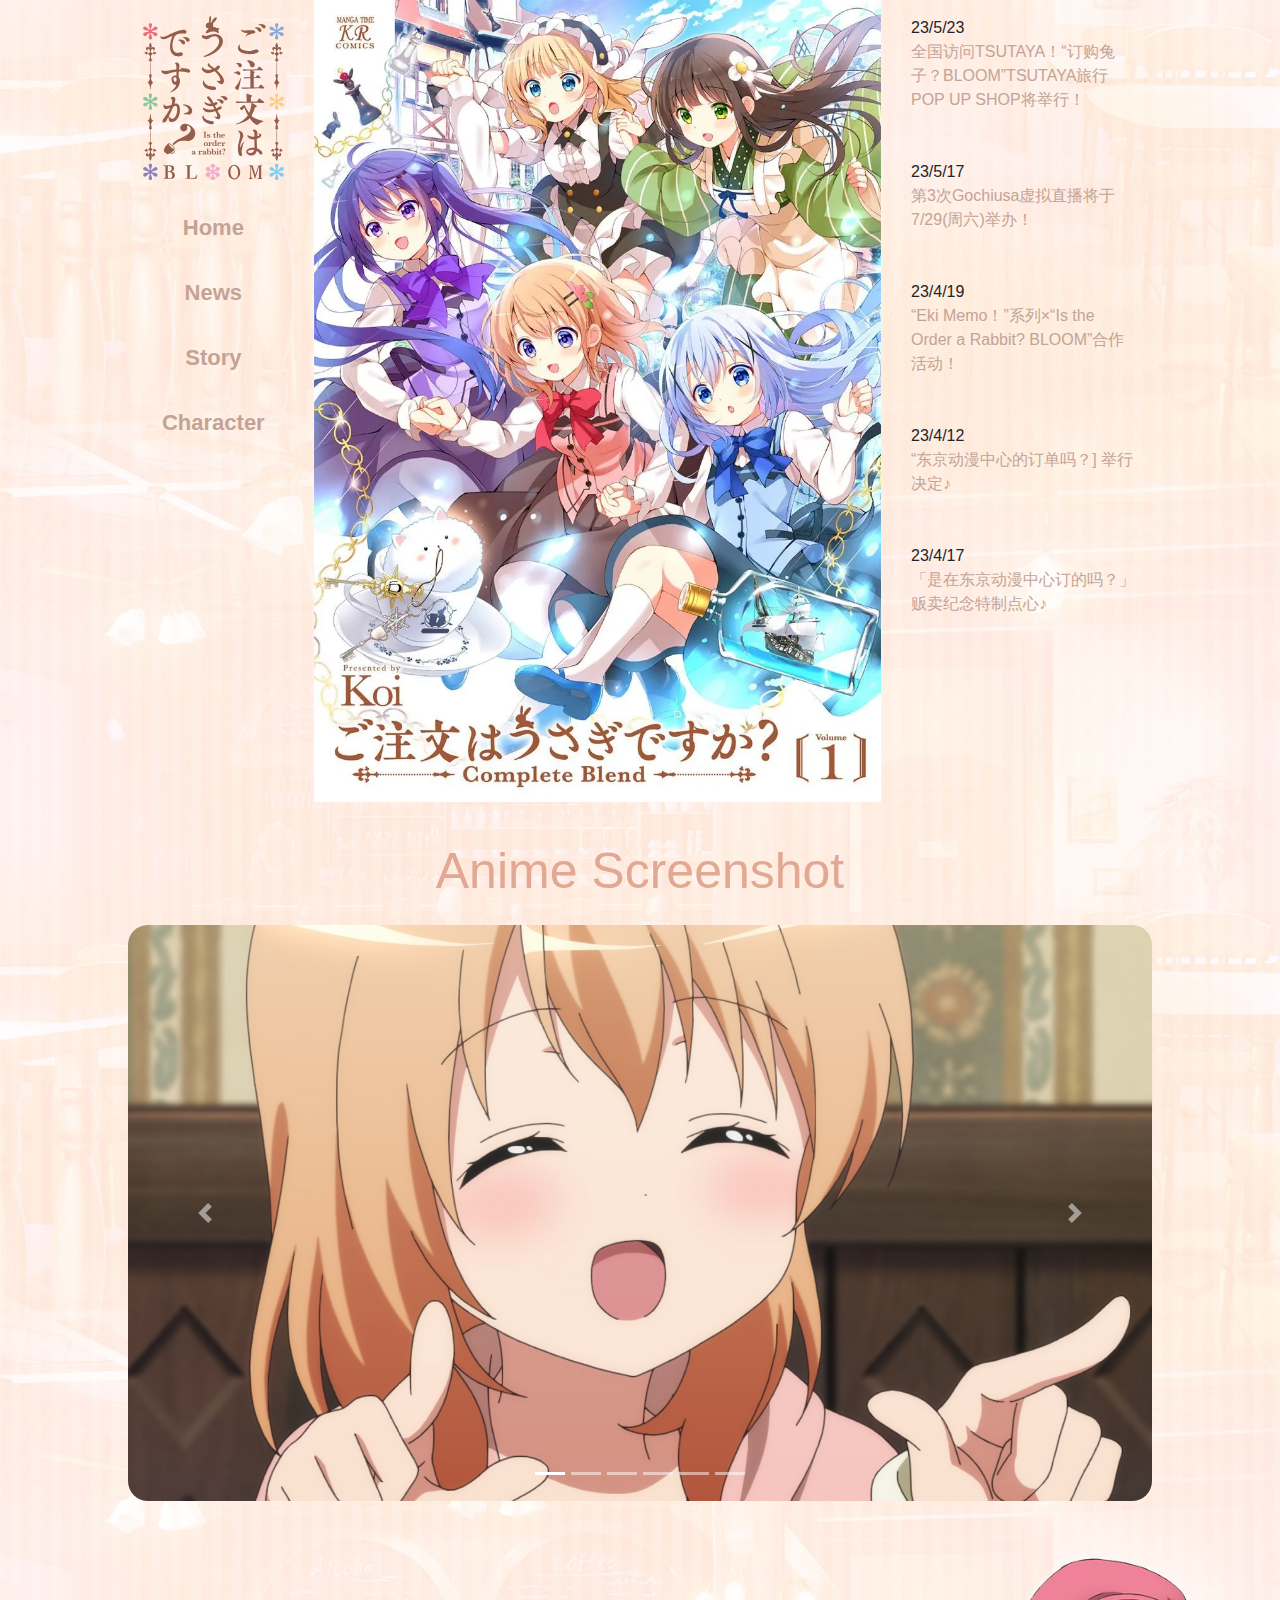
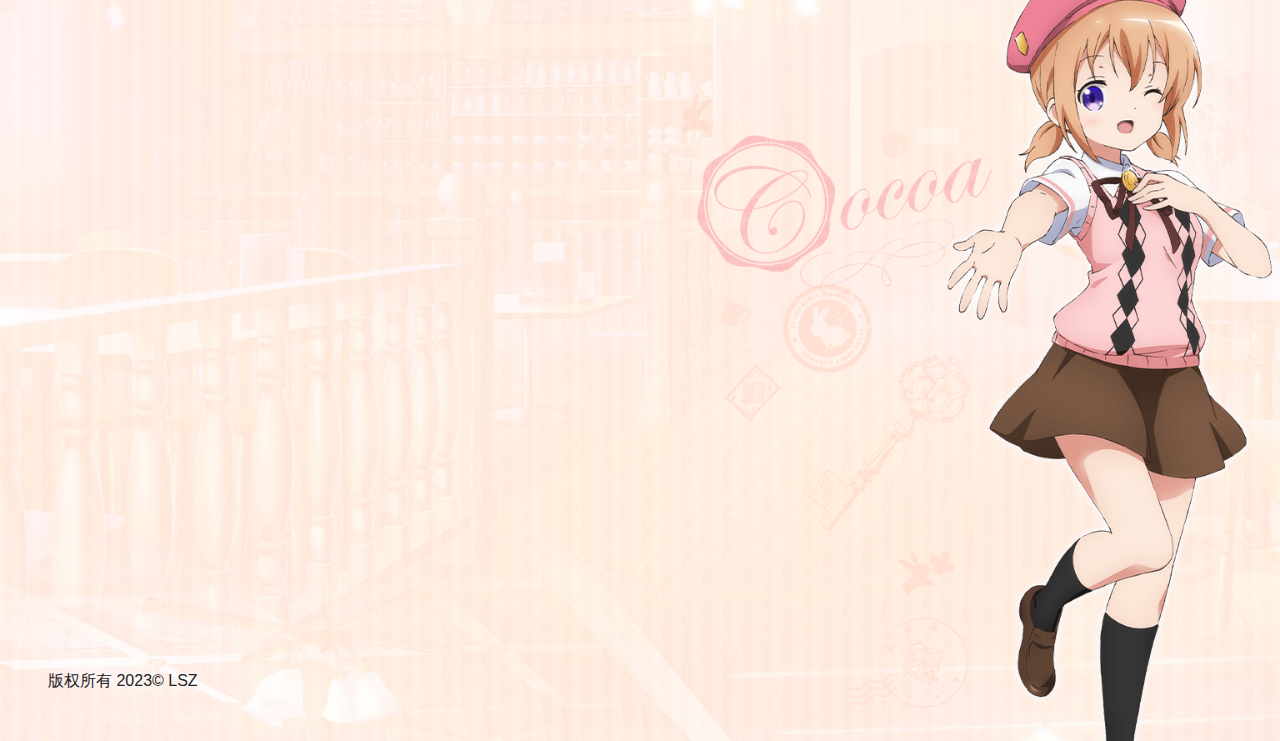
<file: index.html>
<!DOCTYPE html>
<html>

<head>
  <meta charset="utf-8" />
  <title></title>
  <meta name="viewport" content="width=device-width">
  <link rel="stylesheet" type="text/css" href="css/bootstrap.min.css" />
  <style type="text/css">
    body {
      background: url(img/bg.jpg);
      background-size: 100%;
      overflow-x: hidden
    }

    .radius {
      border-radius: 20px;
    }

    #row1 {
      width: 80%;
      margin: auto;
    }

    #footer {
      height: 100px;
    }

    a {
      text-decoration: none;
      font-size: 22px;
      color: #c4a396;
    }

    #news {
      text-decoration: none;
      font-size: 16px;
      color: #c4a396;
    }

    #Screenshot {
      text-align: center;
      font-size: 50px;
      color: #e2a894;
    }
    .weight{
      font-weight: 800;
    }
    @media screen and (max-width: 768px) {
      embed {
        display: none;
      }

      #Screenshot {
        font-size: 30px;
      }
    }
  </style>
</head>

<body>
  <!-- <nav class="navbar navbar-expand-lg navbar-dark bg-primary ">
    <a class="navbar-brand" href="#">Navbar</a>
    <button class="navbar-toggler" type="button" data-toggle="collapse" data-target="#navbarSupportedContent"
      aria-controls="navbarSupportedContent" aria-expanded="false" aria-label="Toggle navigation">
      <span class="navbar-toggler-icon"></span>
    </button>

    <div class="collapse navbar-collapse" id="navbarSupportedContent">
      <ul class="navbar-nav mr-auto">
        <li class="nav-item">
          <a class="nav-link" href="#">Home <span class="sr-only">(current)</span></a>
        </li>
        <li class="nav-item">
          <a class="nav-link" href="#">Link</a>
        </li>
      </ul>
      <form class="form-inline my-2 my-lg-0">
        <input class="form-control mr-sm-2" type="search" placeholder="Search" aria-label="Search">
        <button class="btn btn-outline-success my-2 my-sm-0" type="submit">Search</button>
      </form>
    </div>
  </nav> -->
  <div class="row" id="row1">
    <div class="col-md-2 col-sm-12 mt-3">
      <embed src="img/logo.svg" type="" class="w-100 m-auto">
      <nav class="nav flex-column  mt-3" style="text-align: center;">
        <a class="nav-link mb-3 active weight" href="#">Home</a>
        <a class="nav-link mb-3 weight" href="#">News</a>
        <a class="nav-link mb-3 weight" href="story.html">Story</a>
        <a class="nav-link mb-3 weight" href="cocoa.html">Character</a>
      </nav>
    </div>
    <div class="col-md-7 col-sm-12">
      <img src="img/请问您今天要来点兔子吗完全版漫画第1卷封面.webp" alt="" class="w-100 mb-3">
    </div>
    <div class="col-md-3 col-sm-12 mt-3">
      <div class="mb-5">
        23/5/23
        <br>
        <a id="news" href="#">全国访问TSUTAYA！“订购兔子？BLOOM”TSUTAYA旅行POP UP SHOP将举行！</a>
      </div>
      <div class="mb-5">
        23/5/17
        <br>
        <a id="news" href="#">第3次Gochiusa虚拟直播将于7/29(周六)举办！</a>
      </div>
      <div class="mb-5">
        23/4/19
        <br>
        <a id="news" href="#">“Eki Memo！”系列×“Is the Order a Rabbit? BLOOM”合作活动！</a>
      </div>
      <div class="mb-5">
        23/4/12
        <br>
        <a id="news" href="#">“东京动漫中心的订单吗？] 举行决定♪</a>
      </div>
      <div class="mb-5">
        23/4/17
        <br>
        <a id="news" href="#">「是在东京动漫中心订的吗？」贩卖纪念特制点心♪</a>
      </div>
      <!-- <div class="accordion" id="accordionExample">
        <div class="card radius">
          <div class="card-header" id="headingOne">
            <h2 class="mb-0">
              <button class="btn btn-link btn-block text-left" type="button" data-toggle="collapse"
                data-target="#collapseOne" aria-expanded="true" aria-controls="collapseOne">
                Collapsible Group Item #1
              </button>
            </h2>
          </div>

          <div id="collapseOne" class="collapse show" aria-labelledby="headingOne" data-parent="#accordionExample">
            <div class="card-body">
              Some placeholder content for the first accordion panel. This panel is shown by default, thanks to the
              <code>.show</code> class.
            </div>
          </div>
        </div>
        <div class="card ">
          <div class="card-header" id="headingTwo">
            <h2 class="mb-0">
              <button class="btn btn-link btn-block text-left collapsed" type="button" data-toggle="collapse"
                data-target="#collapseTwo" aria-expanded="false" aria-controls="collapseTwo">
                Collapsible Group Item #2
              </button>
            </h2>
          </div>
          <div id="collapseTwo" class="collapse" aria-labelledby="headingTwo" data-parent="#accordionExample">
            <div class="card-body">
              Some placeholder content for the second accordion panel. This panel is hidden by default.
            </div>
          </div>
        </div>
        <div class="card ">
          <div class="card-header" id="headingTwo">
            <h2 class="mb-0">
              <button class="btn btn-link btn-block text-left collapsed" type="button" data-toggle="collapse"
                data-target="#collapseTwo" aria-expanded="false" aria-controls="collapseTwo">
                Collapsible Group Item #2
              </button>
            </h2>
          </div>
          <div id="collapseTwo" class="collapse" aria-labelledby="headingTwo" data-parent="#accordionExample">
            <div class="card-body">
              Some placeholder content for the second accordion panel. This panel is hidden by default.
            </div>
          </div>
        </div>
        <div class="card ">
          <div class="card-header" id="headingTwo">
            <h2 class="mb-0">
              <button class="btn btn-link btn-block text-left collapsed" type="button" data-toggle="collapse"
                data-target="#collapseTwo" aria-expanded="false" aria-controls="collapseTwo">
                Collapsible Group Item #2
              </button>
            </h2>
          </div>
          <div id="collapseTwo" class="collapse" aria-labelledby="headingTwo" data-parent="#accordionExample">
            <div class="card-body">
              Some placeholder content for the second accordion panel. This panel is hidden by default.
            </div>
          </div>
        </div>
        <div class="card ">
          <div class="card-header" id="headingTwo">
            <h2 class="mb-0">
              <button class="btn btn-link btn-block text-left collapsed" type="button" data-toggle="collapse"
                data-target="#collapseTwo" aria-expanded="false" aria-controls="collapseTwo">
                Collapsible Group Item #2
              </button>
            </h2>
          </div>
          <div id="collapseTwo" class="collapse" aria-labelledby="headingTwo" data-parent="#accordionExample">
            <div class="card-body">
              Some placeholder content for the second accordion panel. This panel is hidden by default.
            </div>
          </div>
        </div>
        <div class="card radius">
          <div class="card-header" id="headingThree">
            <h2 class="mb-0">
              <button class="btn btn-link btn-block text-left collapsed" type="button" data-toggle="collapse"
                data-target="#collapseThree" aria-expanded="false" aria-controls="collapseThree">
                Collapsible Group Item #3
              </button>
            </h2>
          </div>
          <div id="collapseThree" class="collapse" aria-labelledby="headingThree" data-parent="#accordionExample">
            <div class="card-body">
              And lastly, the placeholder content for the third and final accordion panel. This panel is hidden by
              default.
            </div>
          </div>
        </div>
      </div> -->
    </div>
  </div>
  <!-- carsoul -->
  <div class="row">
    <div class="col-12 my-3" id="Screenshot">Anime Screenshot</div>
    <div class="col-12">
      <div id="carouselExampleIndicators" class="carousel slide m-auto " data-ride="carousel" style="width: 80%;">
        <ol class="carousel-indicators">
          <li data-target="#carouselExampleIndicators" data-slide-to="0" class="active"></li>
          <li data-target="#carouselExampleIndicators" data-slide-to="1"></li>
          <li data-target="#carouselExampleIndicators" data-slide-to="2"></li>
          <li data-target="#carouselExampleIndicators" data-slide-to="3"></li>
          <li data-target="#carouselExampleIndicators" data-slide-to="4"></li>
          <li data-target="#carouselExampleIndicators" data-slide-to="5"></li>
        </ol>
        <div class="carousel-inner radius">
          <div class="carousel-item active">
            <img src="img/00000122.jpg" class="d-block w-100" alt="...">
          </div>
          <div class="carousel-item radius">
            <img src="img/00000123.jpg" class="d-block w-100" alt="...">
          </div>
          <div class="carousel-item radius">
            <img src="img/00000124.jpg" class="d-block w-100" alt="...">
          </div>
          <div class="carousel-item radius">
            <img src="img/00000125.jpg" class="d-block w-100" alt="...">
          </div>
          <div class="carousel-item radius">
            <img src="img/00000126.jpg" class="d-block w-100" alt="...">
          </div>
          <div class="carousel-item radius">
            <img src="img/00000127.jpg" class="d-block w-100" alt="...">
          </div>
        </div>
        <button class="carousel-control-prev" type="button" data-target="#carouselExampleIndicators" data-slide="prev">
          <span class="carousel-control-prev-icon" aria-hidden="true"></span>
          <span class="sr-only">Previous</span>
        </button>
        <button class="carousel-control-next" type="button" data-target="#carouselExampleIndicators" data-slide="next">
          <span class="carousel-control-next-icon" aria-hidden="true"></span>
          <span class="sr-only">Next</span>
        </button>
      </div>
    </div>
  </div>
  <!-- footer -->
  <div id="footer" class="row mt-5">
    <div class="col">
      <span style=" position: absolute; bottom: 0px;" class="ml-5 mb-5">版权所有 2023© LSZ </span>
    </div>
    <div class="col">
      <img src="img/cocoa.png" alt="" style="float: right;" class="w-100">
    </div>
  </div>
  <script src="js/jquery-3.4.1.js" type="text/javascript" charset="utf-8"></script>
  <script src="js/bootstrap.js" type="text/javascript" charset="utf-8"></script>
</body>

</html>
</file>
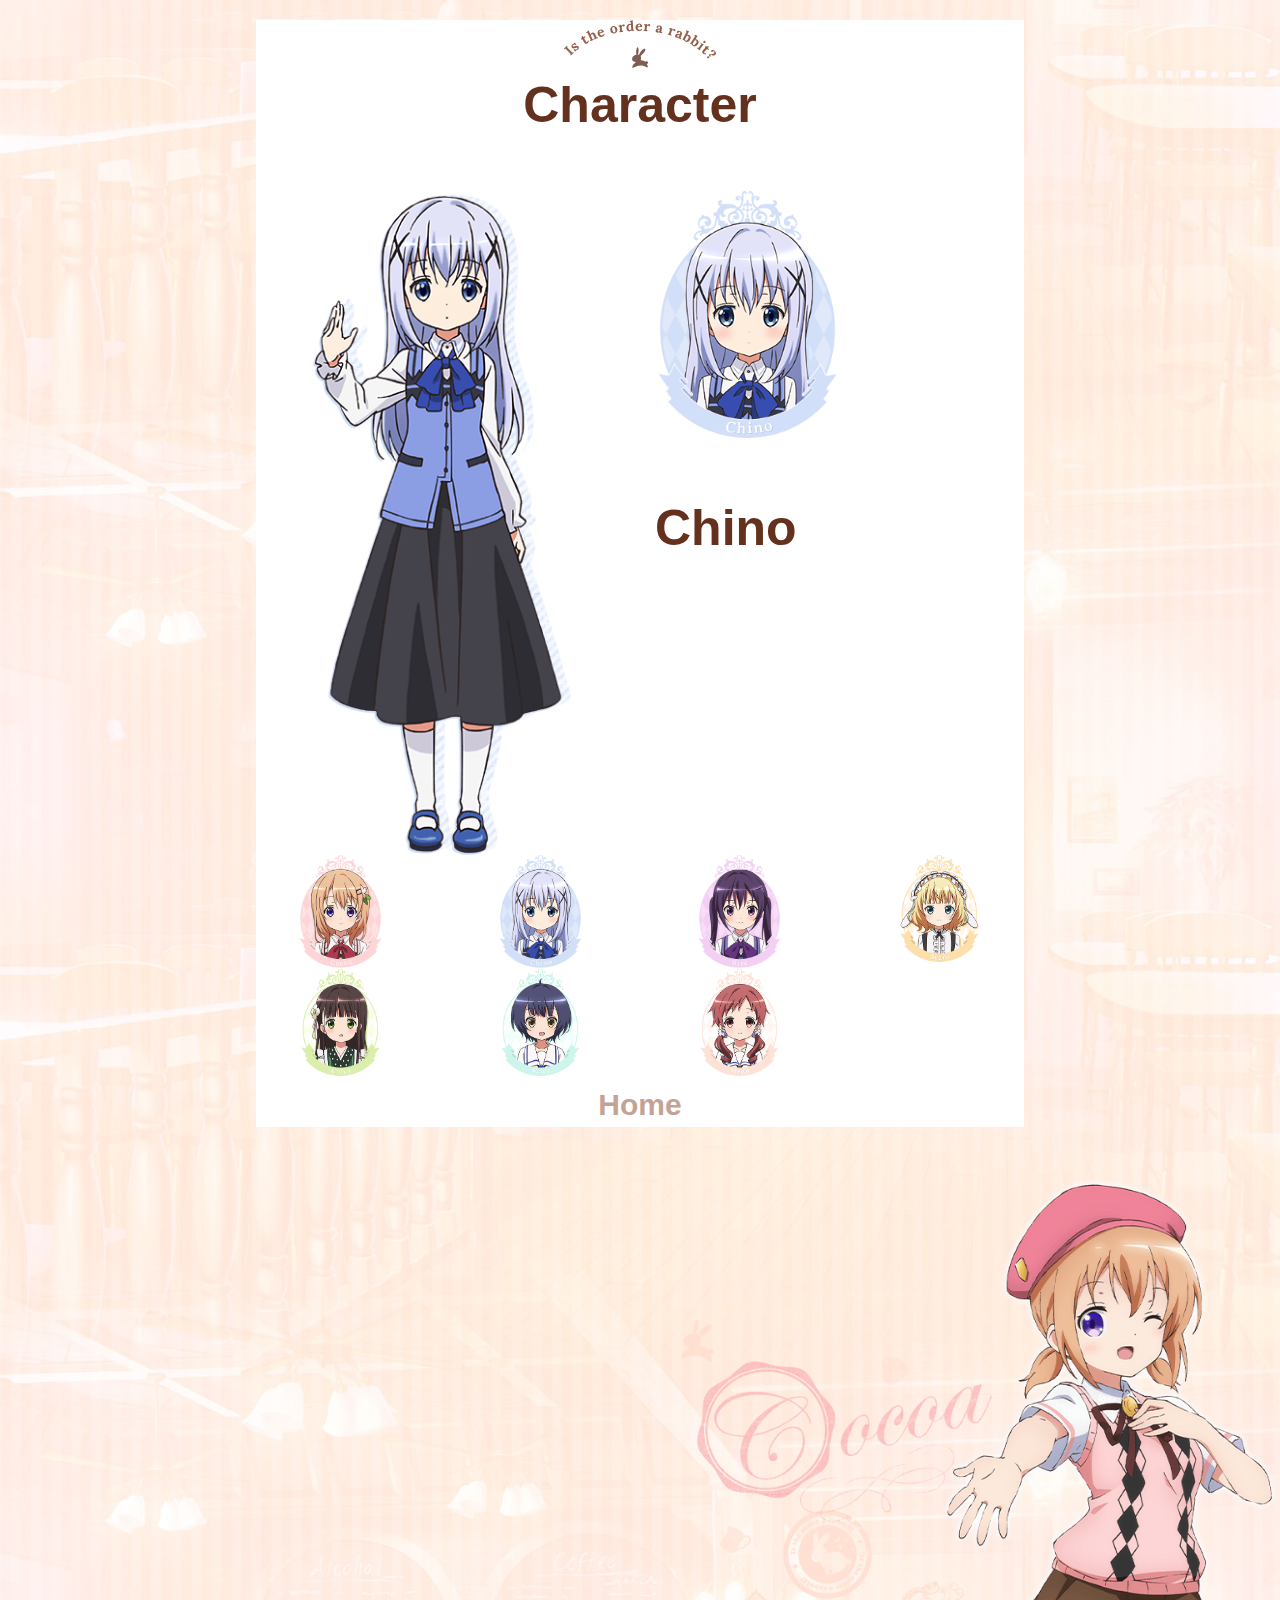
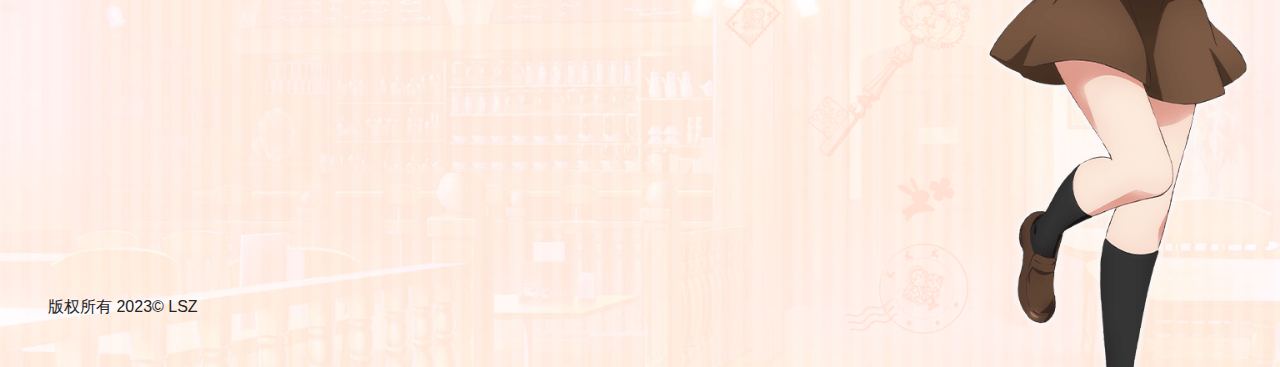
<file: chino.html>
<!DOCTYPE html>
<html lang="en">

<head>
    <meta charset="UTF-8">
    <meta http-equiv="X-UA-Compatible" content="IE=edge">
    <meta name="viewport" content="width=device-width, initial-scale=1.0">
    <title>Document</title>
    <style>
        body {
            background: url(img/bg.jpg);
            background-size: 100%;
            overflow-x: hidden
        }

        #main {
            background-color: white;
            width: 60%;
            margin: 20px auto;

        }

        #title {
            text-align: center;
            color: #64311e;
            font-size: 50px;
            font-weight: 800;
            margin-top: 0px;
        }

        #Character_introduce {
            width: 200px;
            height: 200px;
            background: #fffbf2;
            padding: 0px;
            margin: 0px;
        }
        #character_title{
            color: #64311e;
            font-size: 50px;
            font-weight: 800;
            margin-top: 50px;
        }
        .img_center{
            display: block; 
            margin: 0px auto;
        }
        /* .charaSection__text {
            position: relative;
            width: 700%;
            margin: 1em 0 0 0;
            color: #4a1f0f;
            transition: .3s;
            border-radius: 6px;
            background: #fffbf2;
            padding: 28px 14px 44px 14px;
            font-size: 1.4rem;
            font-weight: 500;
            line-height: 2;
            background: url(img/deco_stamp_2.svg) right 15px bottom -30px / 180px auto no-repeat, #fffbf2;
        } */
    </style>
    <link rel="stylesheet" href="css/bootstrap.min.css">
</head>

<body>
    <div id="main">
        <div class="row">
            <div class="col-12">
                <img src="img/cate_head.svg" alt="" class="" style=" display: block; margin: 0px auto;">
            </div>
            <div class="col-12 mb-5" id="title">
                Character
            </div>
            <div class="col-6">
                <img  src="img/chino_body.png" alt="" class="w-100">
            </div>
            <div class="col-6">
                <div class="row">
                    <div class="col-12">
                        <img src="img/チノ.png" alt="" class="w-50">
                    </div>
                    <div class="col-12" id="character_title">
                        Chino
                    </div>
                    <!-- <div class="charaSection__text w-50 col-12">
                        <p>喫茶ラビットハウスに下宿している女の子。かわいいものやモフモフしたものが大好きで、チノのことを妹のようにかわいがっている。
                        </p>
                    </div> -->
                </div>
            </div>
        </div>
        <div class="row">
            <div class="col-3">
                <a href="cocoa.html"><img src="img/ココア.png" alt="" class="img_center w-50 secondary-image" ></a>
            </div>
            <div class="col-3">
                <a href="chino.html"><img src="img/チノ.png" alt="" class="img_center w-50 secondary-image"></a>
            </div>
            <div class="col-3">
               <a href="rize.html"> <img src="img/リゼ.png" alt="" class="img_center w-50 secondary-image" ></a>
            </div>
            <div class="col-3">
                <a href="syaro.html"><img src="img/syaro_face.png" alt="" class="img_center w-50 secondary-image" ></a>
            </div>
            <div class="col-3">
                <a href="chiya.html"><img src="img/chiya_face.png" alt="" class="img_center w-50 secondary-image" ></a>
            </div>
            <div class="col-3">
                <a href="maya.html"><img src="img/maya_face.png" alt="" class="img_center w-50 secondary-image"></a>
            </div>
            <div class="col-3">
                <a href="megu.html"><img src="img/megu_face.png" alt="" class="img_center w-50 secondary-image "></a>
            </div>
            <div class="col-3">
                
            </div>
            <a href="index.html" style="text-decoration: none; text-align: center; font-weight: 800;
                font-size: 30px;
                color: #c4a396;" class="m-auto ">Home</a>
        </div>
    </div>
    <div id="footer" class="row mt-5">
        <div class="col">
            <span style=" position: absolute; bottom: 0px;" class="ml-5 mb-5">版权所有 2023© LSZ </span>
        </div>
        <div class="col">
            <img src="img/cocoa.png" alt="" style="float: right;" class="w-100">
        </div>
    </div>
    <script src="js/jquery-3.4.1.js" type="text/javascript" charset="utf-8"></script>
    <script src="js/bootstrap.js" type="text/javascript" charset="utf-8"></script>
</body>

</html>
</file>
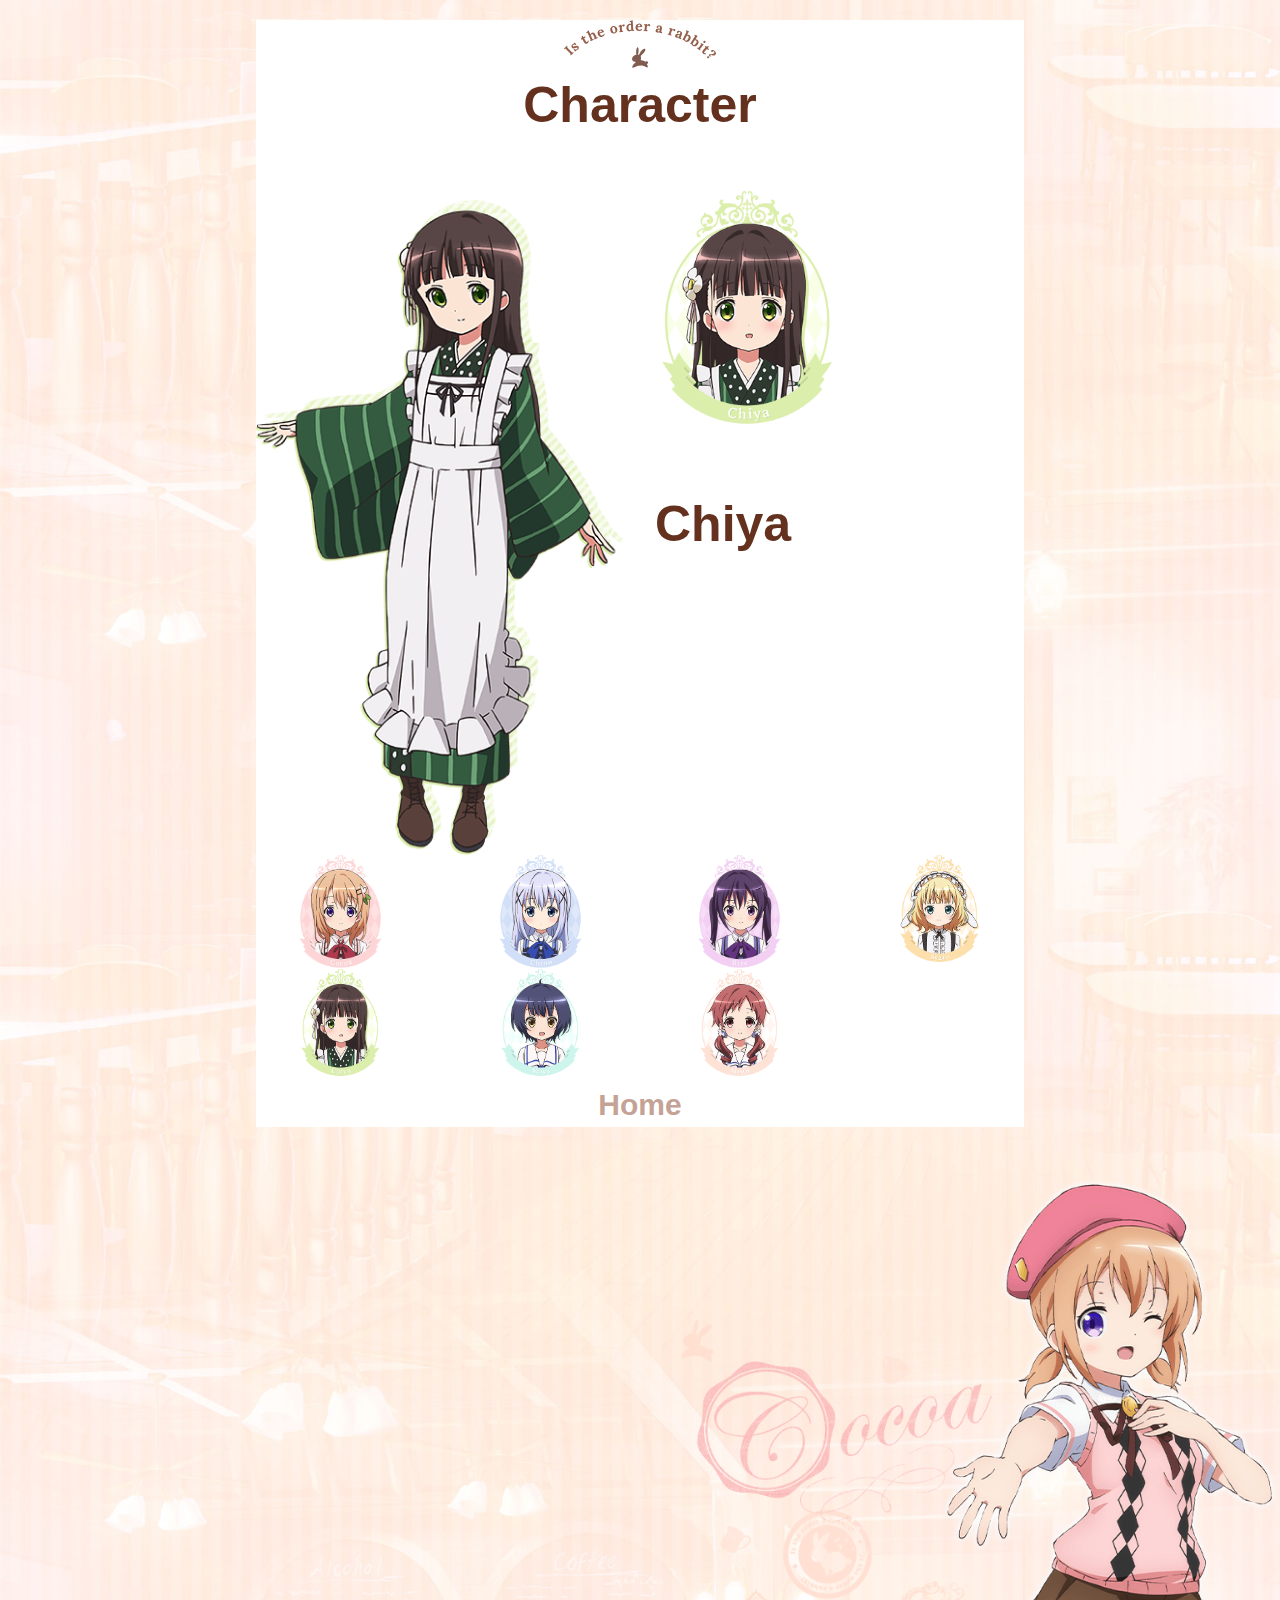
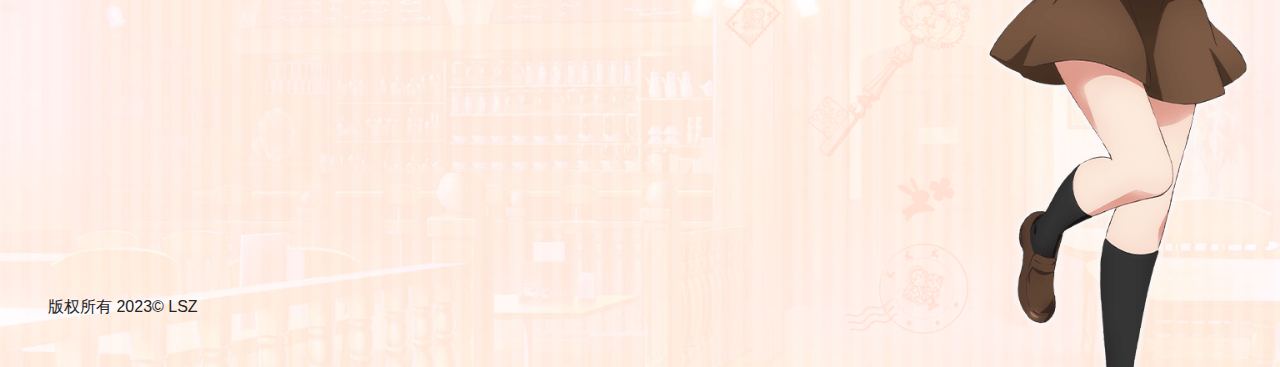
<file: chiya.html>
<!DOCTYPE html>
<html lang="en">

<head>
    <meta charset="UTF-8">
    <meta http-equiv="X-UA-Compatible" content="IE=edge">
    <meta name="viewport" content="width=device-width, initial-scale=1.0">
    <title>Document</title>
    <style>
        body {
            background: url(img/bg.jpg);
            background-size: 100%;
            overflow-x: hidden
        }

        #main {
            background-color: white;
            width: 60%;
            margin: 20px auto;

        }

        #title {
            text-align: center;
            color: #64311e;
            font-size: 50px;
            font-weight: 800;
            margin-top: 0px;
        }

        #Character_introduce {
            width: 200px;
            height: 200px;
            background: #fffbf2;
            padding: 0px;
            margin: 0px;
        }
        #character_title{
            color: #64311e;
            font-size: 50px;
            font-weight: 800;
            margin-top: 50px;
        }
        .img_center{
            display: block; 
            margin: 0px auto;
        }
        /* .charaSection__text {
            position: relative;
            width: 700%;
            margin: 1em 0 0 0;
            color: #4a1f0f;
            transition: .3s;
            border-radius: 6px;
            background: #fffbf2;
            padding: 28px 14px 44px 14px;
            font-size: 1.4rem;
            font-weight: 500;
            line-height: 2;
            background: url(img/deco_stamp_2.svg) right 15px bottom -30px / 180px auto no-repeat, #fffbf2;
        } */
    </style>
    <link rel="stylesheet" href="css/bootstrap.min.css">
</head>

<body>
    <div id="main">
        <div class="row">
            <div class="col-12">
                <img src="img/cate_head.svg" alt="" class="" style=" display: block; margin: 0px auto;">
            </div>
            <div class="col-12 mb-5" id="title">
                Character
            </div>
            <div class="col-6">
                <img  src="img/chiya_body.png" alt="" class="w-100">
            </div>
            <div class="col-6">
                <div class="row">
                    <div class="col-12">
                        <img src="img/chiya_face.png" alt="" class="w-50">
                    </div>
                    <div class="col-12" id="character_title">
                        Chiya
                    </div>
                    <!-- <div class="charaSection__text w-50 col-12">
                        <p>喫茶ラビットハウスに下宿している女の子。かわいいものやモフモフしたものが大好きで、チノのことを妹のようにかわいがっている。
                        </p>
                    </div> -->
                </div>
            </div>
        </div>
        <div class="row">
            <div class="col-3">
                <a href="cocoa.html"><img src="img/ココア.png" alt="" class="img_center w-50 secondary-image" ></a>
            </div>
            <div class="col-3">
                <a href="chino.html"><img src="img/チノ.png" alt="" class="img_center w-50 secondary-image"></a>
            </div>
            <div class="col-3">
               <a href="rize.html"> <img src="img/リゼ.png" alt="" class="img_center w-50 secondary-image" ></a>
            </div>
            <div class="col-3">
                <a href="syaro.html"><img src="img/syaro_face.png" alt="" class="img_center w-50 secondary-image" ></a>
            </div>
            <div class="col-3">
                <a href="chiya.html"><img src="img/chiya_face.png" alt="" class="img_center w-50 secondary-image" ></a>
            </div>
            <div class="col-3">
                <a href="maya.html"><img src="img/maya_face.png" alt="" class="img_center w-50 secondary-image"></a>
            </div>
            <div class="col-3">
                <a href="megu.html"><img src="img/megu_face.png" alt="" class="img_center w-50 secondary-image "></a>
            </div>
            <div class="col-3">
                
            </div>
            <a href="index.html" style="text-decoration: none; text-align: center; font-weight: 800;
                font-size: 30px;
                color: #c4a396;" class="m-auto ">Home</a>
        </div>
    </div>
    <div id="footer" class="row mt-5">
        <div class="col">
            <span style=" position: absolute; bottom: 0px;" class="ml-5 mb-5">版权所有 2023© LSZ </span>
        </div>
        <div class="col">
            <img src="img/cocoa.png" alt="" style="float: right;" class="w-100">
        </div>
    </div>
    <script src="js/jquery-3.4.1.js" type="text/javascript" charset="utf-8"></script>
    <script src="js/bootstrap.js" type="text/javascript" charset="utf-8"></script>
</body>

</html>
</file>
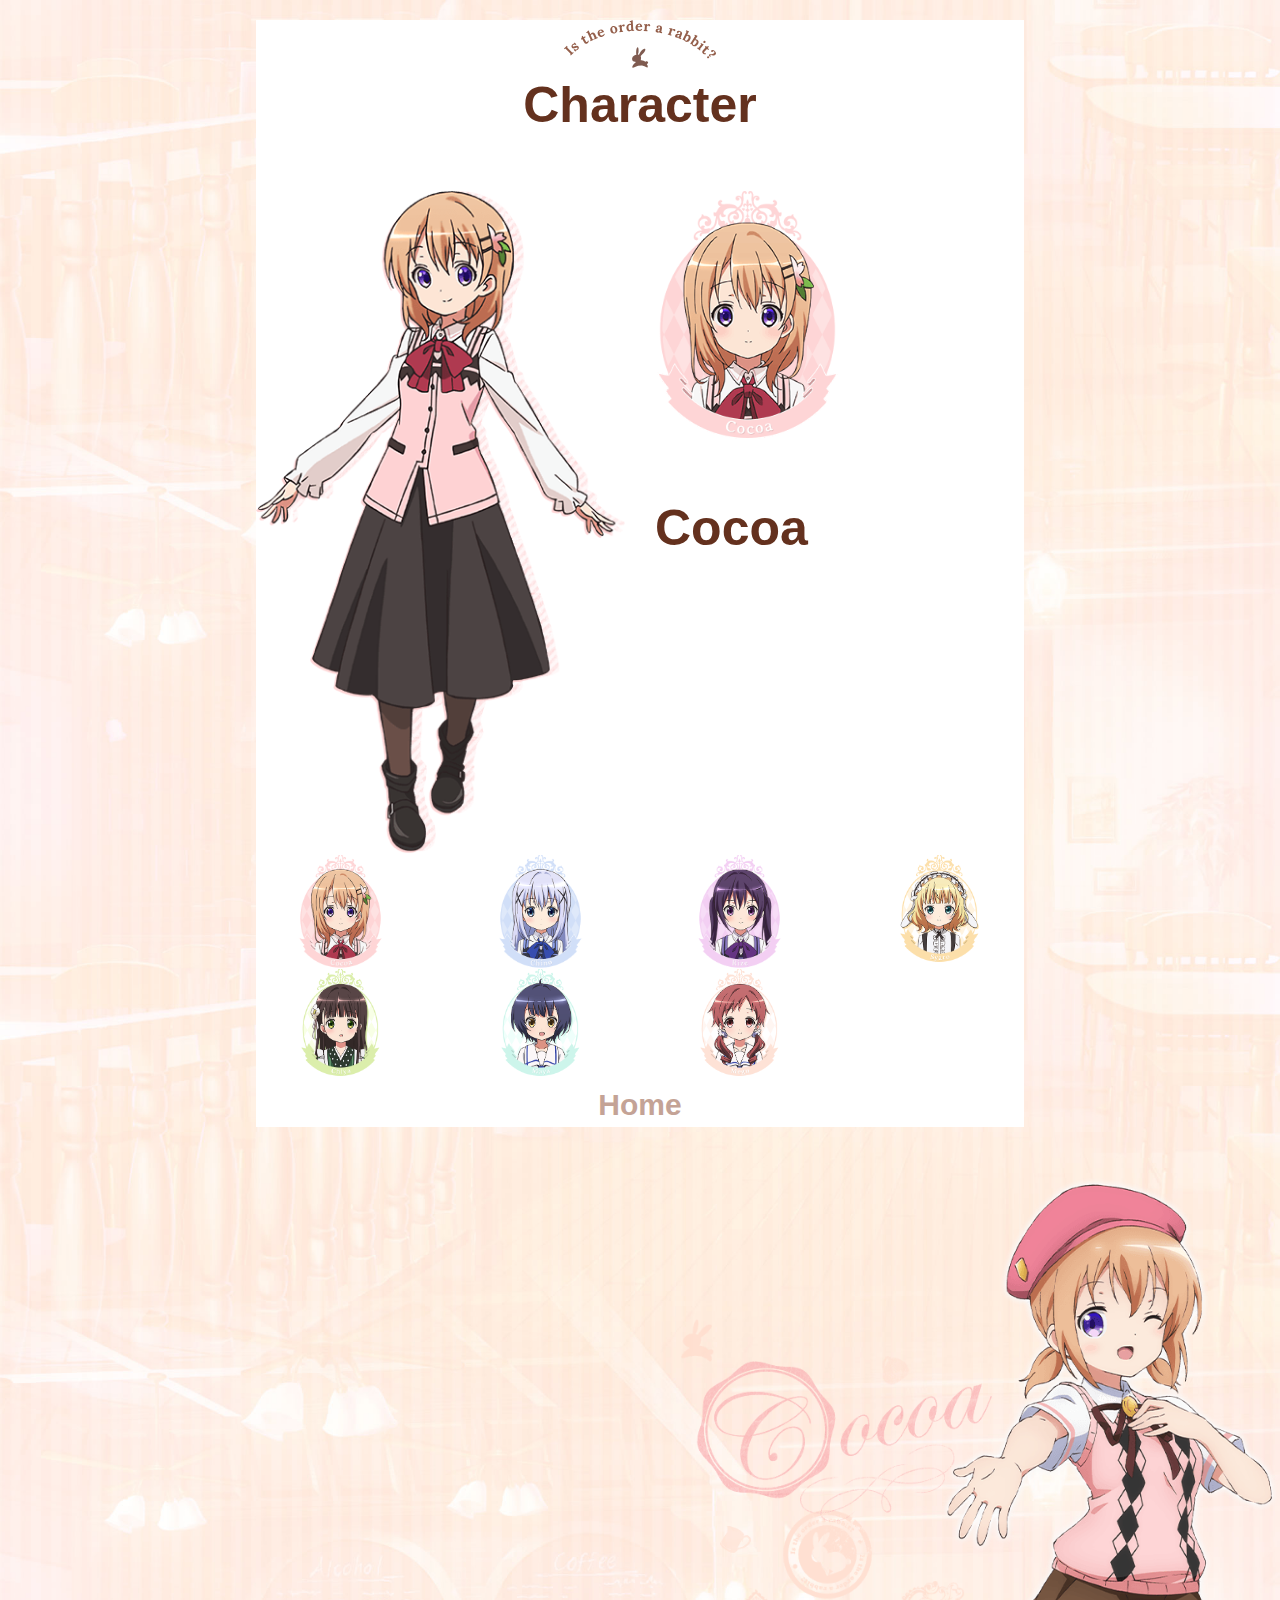
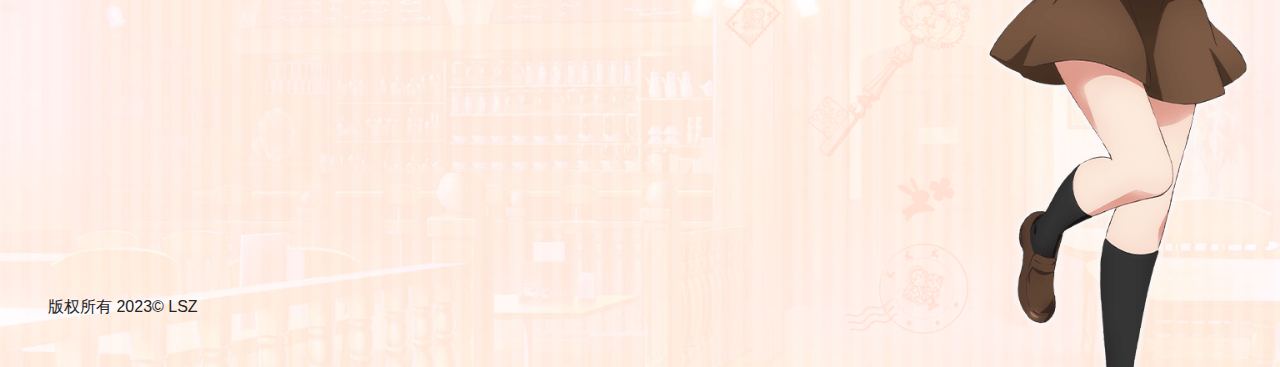
<file: cocoa.html>
<!DOCTYPE html>
<html lang="en">

<head>
    <meta charset="UTF-8">
    <meta http-equiv="X-UA-Compatible" content="IE=edge">
    <meta name="viewport" content="width=device-width, initial-scale=1.0">
    <title>Document</title>
    <style>
        body {
            background: url(img/bg.jpg);
            background-size: 100%;
            overflow-x: hidden
        }

        #main {
            background-color: white;
            width: 60%;
            margin: 20px auto;

        }

        #title {
            text-align: center;
            color: #64311e;
            font-size: 50px;
            font-weight: 800;
            margin-top: 0px;
        }

        #Character_introduce {
            width: 200px;
            height: 200px;
            background: #fffbf2;
            padding: 0px;
            margin: 0px;
        }
        #character_title{
            color: #64311e;
            font-size: 50px;
            font-weight: 800;
            margin-top: 50px;
        }
        .img_center{
            display: block; 
            margin: 0px auto;
        }
        /* .charaSection__text {
            position: relative;
            width: 700%;
            margin: 1em 0 0 0;
            color: #4a1f0f;
            transition: .3s;
            border-radius: 6px;
            background: #fffbf2;
            padding: 28px 14px 44px 14px;
            font-size: 1.4rem;
            font-weight: 500;
            line-height: 2;
            background: url(img/deco_stamp_2.svg) right 15px bottom -30px / 180px auto no-repeat, #fffbf2;
        } */
    </style>
    <link rel="stylesheet" href="css/bootstrap.min.css">
</head>

<body>
    <div id="main">
        <div class="row">
            <div class="col-12">
                <img src="img/cate_head.svg" alt="" class="" style=" display: block; margin: 0px auto;">
            </div>
            <div class="col-12 mb-5" id="title">
                Character
            </div>
            <div class="col-6">
                <img  src="img/cocoa_body.png" alt="" class="w-100">
            </div>
            <div class="col-6">
                <div class="row">
                    <div class="col-12">
                        <img src="img/ココア.png" alt="" class="w-50">
                    </div>
                    <div class="col-12" id="character_title">
                        Cocoa
                    </div>
                    <!-- <div class="charaSection__text w-50 col-12">
                        <p>喫茶ラビットハウスに下宿している女の子。かわいいものやモフモフしたものが大好きで、チノのことを妹のようにかわいがっている。
                        </p>
                    </div> -->
                </div>
            </div>
        </div>
        <div class="row">
            <div class="col-3">
                <a href="cocoa.html"><img src="img/ココア.png" alt="" class="img_center w-50 secondary-image" ></a>
            </div>
            <div class="col-3">
                <a href="chino.html"><img src="img/チノ.png" alt="" class="img_center w-50 secondary-image"></a>
            </div>
            <div class="col-3">
               <a href="rize.html"> <img src="img/リゼ.png" alt="" class="img_center w-50 secondary-image" ></a>
            </div>
            <div class="col-3">
                <a href="syaro.html"><img src="img/syaro_face.png" alt="" class="img_center w-50 secondary-image" ></a>
            </div>
            <div class="col-3">
                <a href="chiya.html"><img src="img/chiya_face.png" alt="" class="img_center w-50 secondary-image" ></a>
            </div>
            <div class="col-3">
                <a href="maya.html"><img src="img/maya_face.png" alt="" class="img_center w-50 secondary-image"></a>
            </div>
            <div class="col-3">
                <a href="megu.html"><img src="img/megu_face.png" alt="" class="img_center w-50 secondary-image "></a>
            </div>
            <div class="col-3">
                
            </div>
            <a href="index.html" style="text-decoration: none; text-align: center; font-weight: 800;
                font-size: 30px;
                color: #c4a396;" class="m-auto ">Home</a>
        </div>
    </div>
    <div id="footer" class="row mt-5">
        <div class="col">
            <span style=" position: absolute; bottom: 0px;" class="ml-5 mb-5">版权所有 2023© LSZ </span>
        </div>
        <div class="col">
            <img src="img/cocoa.png" alt="" style="float: right;" class="w-100">
        </div>
    </div>
    <script src="js/jquery-3.4.1.js" type="text/javascript" charset="utf-8"></script>
    <script src="js/bootstrap.js" type="text/javascript" charset="utf-8"></script>
</body>

</html>
</file>
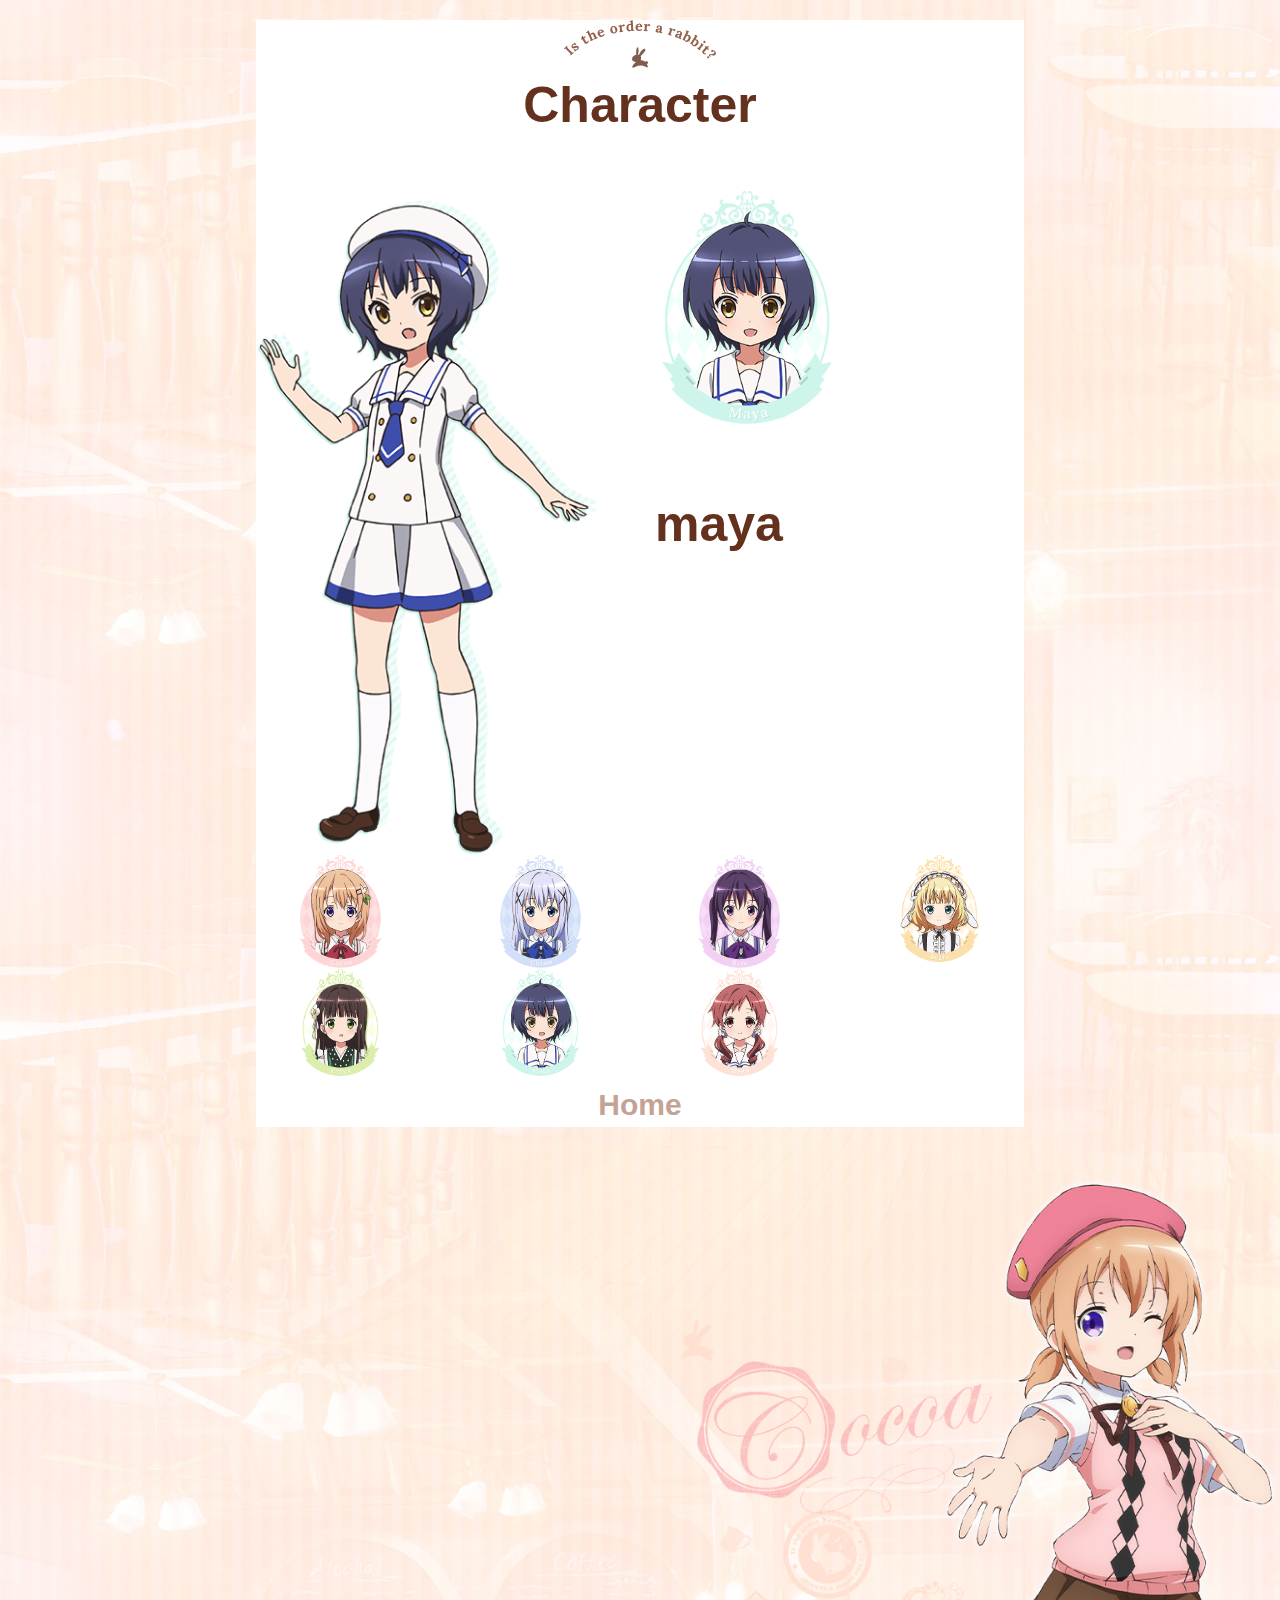
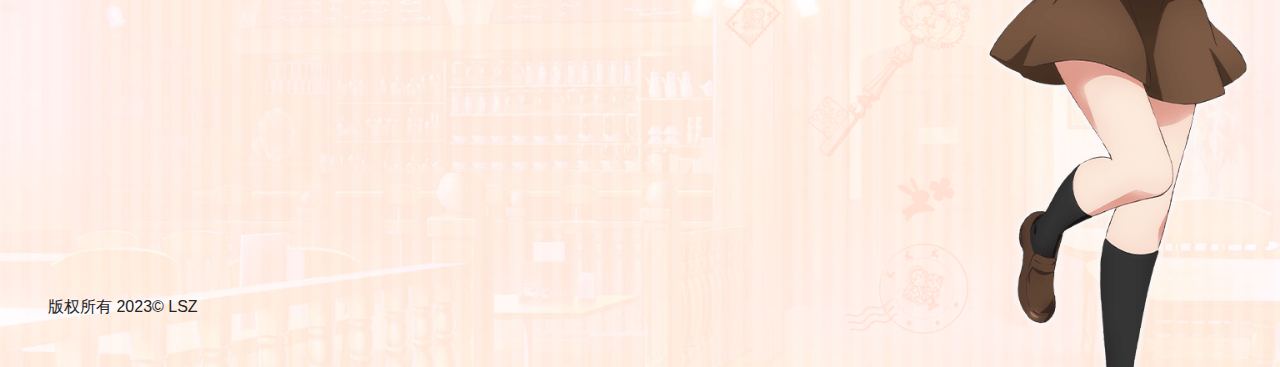
<file: maya.html>
<!DOCTYPE html>
<html lang="en">

<head>
    <meta charset="UTF-8">
    <meta http-equiv="X-UA-Compatible" content="IE=edge">
    <meta name="viewport" content="width=device-width, initial-scale=1.0">
    <title>Document</title>
    <style>
        body {
            background: url(img/bg.jpg);
            background-size: 100%;
            overflow-x: hidden
        }

        #main {
            background-color: white;
            width: 60%;
            margin: 20px auto;

        }

        #title {
            text-align: center;
            color: #64311e;
            font-size: 50px;
            font-weight: 800;
            margin-top: 0px;
        }

        #Character_introduce {
            width: 200px;
            height: 200px;
            background: #fffbf2;
            padding: 0px;
            margin: 0px;
        }
        #character_title{
            color: #64311e;
            font-size: 50px;
            font-weight: 800;
            margin-top: 50px;
        }
        .img_center{
            display: block; 
            margin: 0px auto;
        }
        /* .charaSection__text {
            position: relative;
            width: 700%;
            margin: 1em 0 0 0;
            color: #4a1f0f;
            transition: .3s;
            border-radius: 6px;
            background: #fffbf2;
            padding: 28px 14px 44px 14px;
            font-size: 1.4rem;
            font-weight: 500;
            line-height: 2;
            background: url(img/deco_stamp_2.svg) right 15px bottom -30px / 180px auto no-repeat, #fffbf2;
        } */
    </style>
    <link rel="stylesheet" href="css/bootstrap.min.css">
</head>

<body>
    <div id="main">
        <div class="row">
            <div class="col-12">
                <img src="img/cate_head.svg" alt="" class="" style=" display: block; margin: 0px auto;">
            </div>
            <div class="col-12 mb-5" id="title">
                Character
            </div>
            <div class="col-6">
                <img  src="img/maya_body.png" alt="" class="w-100">
            </div>
            <div class="col-6">
                <div class="row">
                    <div class="col-12">
                        <img src="img/maya_face.png" alt="" class="w-50">
                    </div>
                    <div class="col-12" id="character_title">
                        maya
                    </div>
                    <!-- <div class="charaSection__text w-50 col-12">
                        <p>喫茶ラビットハウスに下宿している女の子。かわいいものやモフモフしたものが大好きで、チノのことを妹のようにかわいがっている。
                        </p>
                    </div> -->
                </div>
            </div>
        </div>
        <div class="row">
            <div class="col-3">
                <a href="cocoa.html"><img src="img/ココア.png" alt="" class="img_center w-50 secondary-image" ></a>
            </div>
            <div class="col-3">
                <a href="chino.html"><img src="img/チノ.png" alt="" class="img_center w-50 secondary-image"></a>
            </div>
            <div class="col-3">
               <a href="rize.html"> <img src="img/リゼ.png" alt="" class="img_center w-50 secondary-image" ></a>
            </div>
            <div class="col-3">
                <a href="syaro.html"><img src="img/syaro_face.png" alt="" class="img_center w-50 secondary-image" ></a>
            </div>
            <div class="col-3">
                <a href="chiya.html"><img src="img/chiya_face.png" alt="" class="img_center w-50 secondary-image" ></a>
            </div>
            <div class="col-3">
                <a href="maya.html"><img src="img/maya_face.png" alt="" class="img_center w-50 secondary-image"></a>
            </div>
            <div class="col-3">
                <a href="megu.html"><img src="img/megu_face.png" alt="" class="img_center w-50 secondary-image "></a>
            </div>
            <div class="col-3">
                
            </div>
            <a href="index.html" style="text-decoration: none; text-align: center; font-weight: 800;
                font-size: 30px;
                color: #c4a396;" class="m-auto ">Home</a>
        </div>
    </div>
    <div id="footer" class="row mt-5">
        <div class="col">
            <span style=" position: absolute; bottom: 0px;" class="ml-5 mb-5">版权所有 2023© LSZ </span>
        </div>
        <div class="col">
            <img src="img/cocoa.png" alt="" style="float: right;" class="w-100">
        </div>
    </div>
    <script src="js/jquery-3.4.1.js" type="text/javascript" charset="utf-8"></script>
    <script src="js/bootstrap.js" type="text/javascript" charset="utf-8"></script>
</body>

</html>
</file>
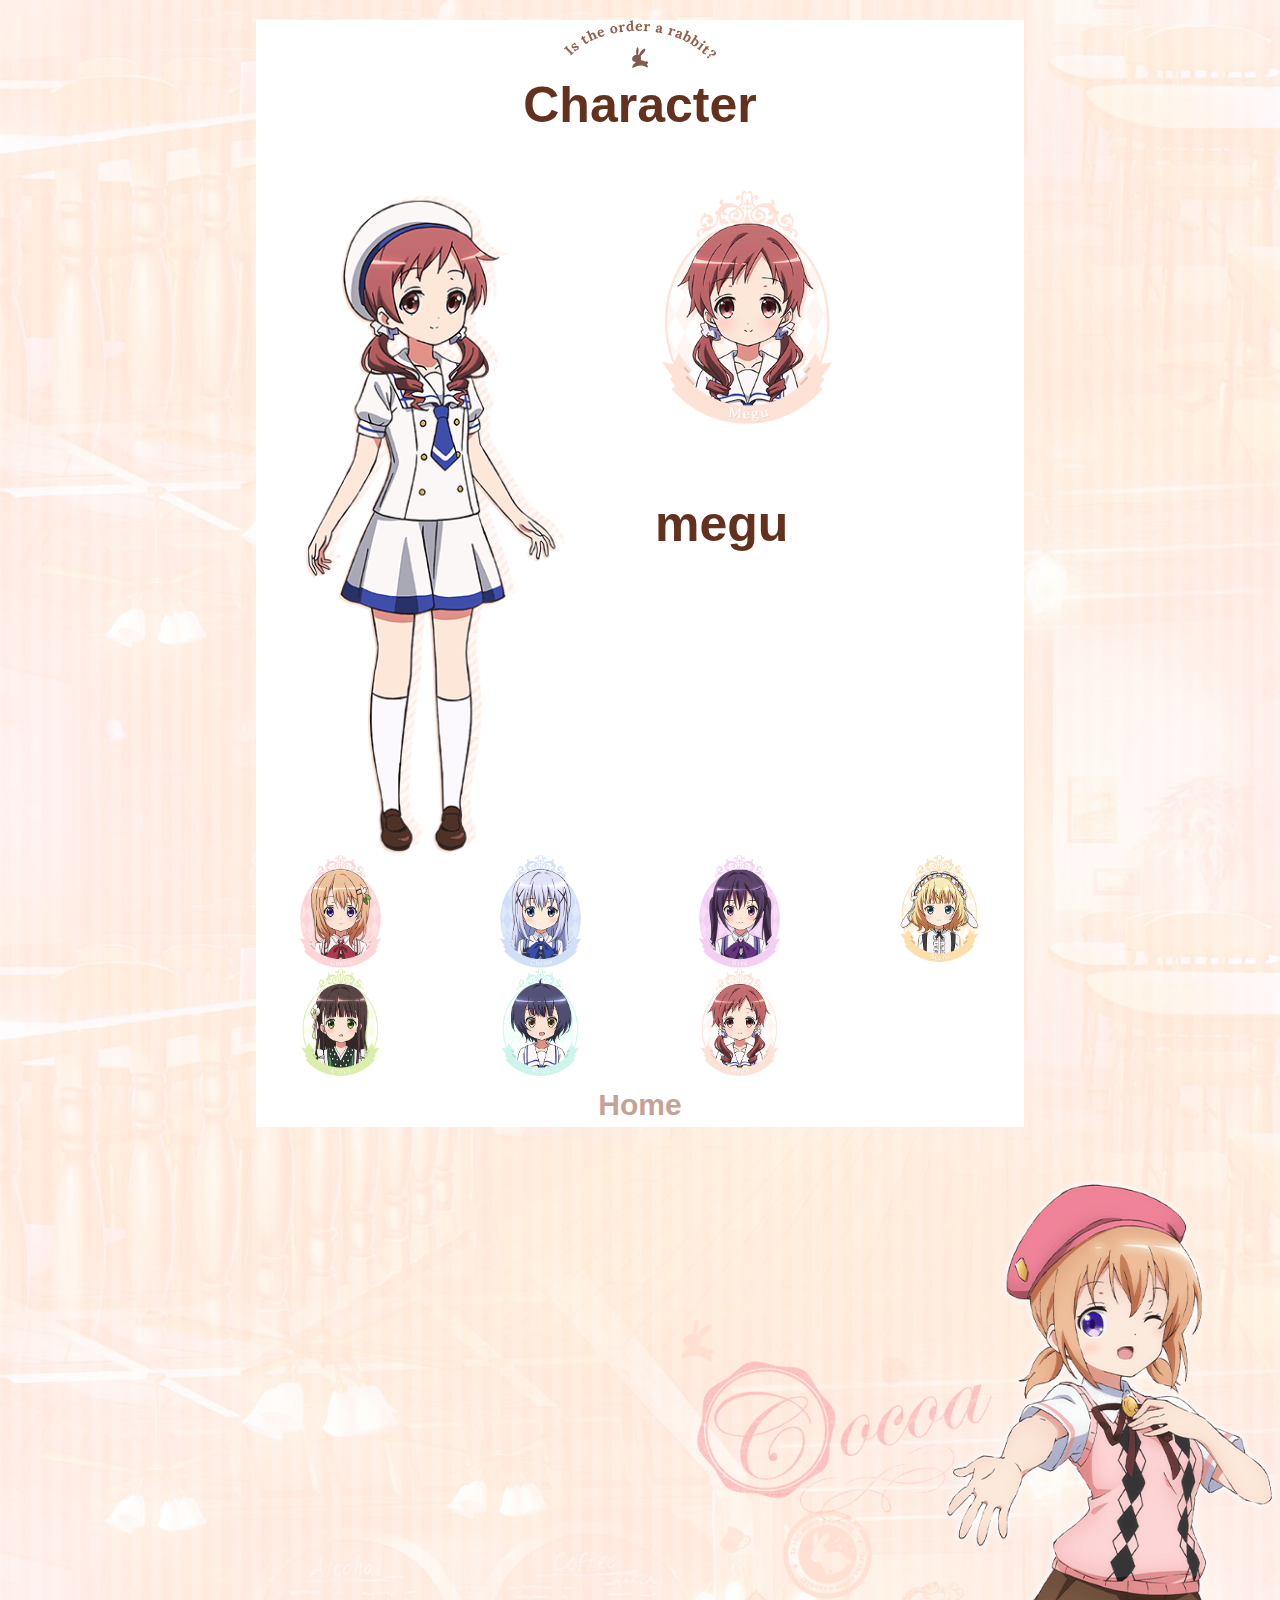
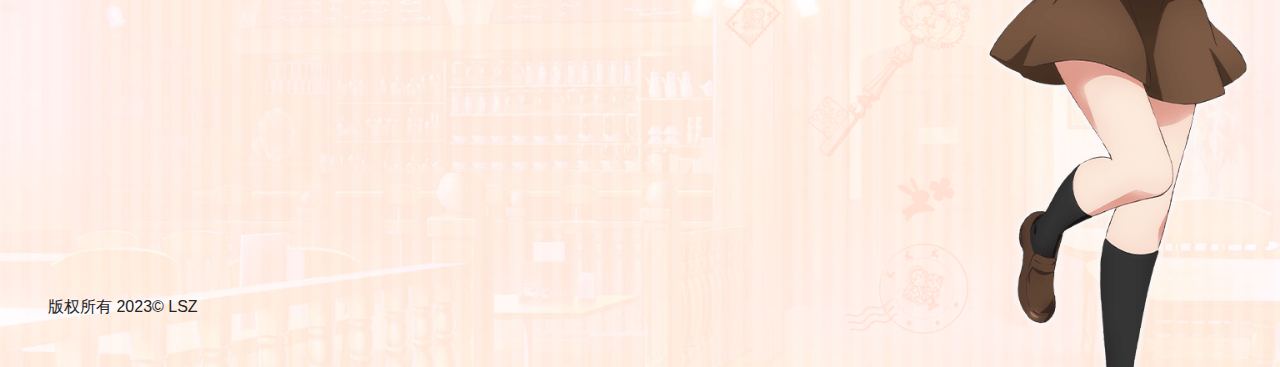
<file: megu.html>
<!DOCTYPE html>
<html lang="en">

<head>
    <meta charset="UTF-8">
    <meta http-equiv="X-UA-Compatible" content="IE=edge">
    <meta name="viewport" content="width=device-width, initial-scale=1.0">
    <title>Document</title>
    <style>
        body {
            background: url(img/bg.jpg);
            background-size: 100%;
            overflow-x: hidden
        }

        #main {
            background-color: white;
            width: 60%;
            margin: 20px auto;

        }

        #title {
            text-align: center;
            color: #64311e;
            font-size: 50px;
            font-weight: 800;
            margin-top: 0px;
        }

        #Character_introduce {
            width: 200px;
            height: 200px;
            background: #fffbf2;
            padding: 0px;
            margin: 0px;
        }
        #character_title{
            color: #64311e;
            font-size: 50px;
            font-weight: 800;
            margin-top: 50px;
        }
        .img_center{
            display: block; 
            margin: 0px auto;
        }
        /* .charaSection__text {
            position: relative;
            width: 700%;
            margin: 1em 0 0 0;
            color: #4a1f0f;
            transition: .3s;
            border-radius: 6px;
            background: #fffbf2;
            padding: 28px 14px 44px 14px;
            font-size: 1.4rem;
            font-weight: 500;
            line-height: 2;
            background: url(img/deco_stamp_2.svg) right 15px bottom -30px / 180px auto no-repeat, #fffbf2;
        } */
    </style>
    <link rel="stylesheet" href="css/bootstrap.min.css">
</head>

<body>
    <div id="main">
        <div class="row">
            <div class="col-12">
                <img src="img/cate_head.svg" alt="" class="" style=" display: block; margin: 0px auto;">
            </div>
            <div class="col-12 mb-5" id="title">
                Character
            </div>
            <div class="col-6">
                <img  src="img/megu_body.png" alt="" class="w-100">
            </div>
            <div class="col-6">
                <div class="row">
                    <div class="col-12">
                        <img src="img/megu_face.png" alt="" class="w-50">
                    </div>
                    <div class="col-12" id="character_title">
                        megu
                    </div>
                    <!-- <div class="charaSection__text w-50 col-12">
                        <p>喫茶ラビットハウスに下宿している女の子。かわいいものやモフモフしたものが大好きで、チノのことを妹のようにかわいがっている。
                        </p>
                    </div> -->
                </div>
            </div>
        </div>
        <div class="row">
            <div class="col-3">
                <a href="cocoa.html"><img src="img/ココア.png" alt="" class="img_center w-50 secondary-image" ></a>
            </div>
            <div class="col-3">
                <a href="chino.html"><img src="img/チノ.png" alt="" class="img_center w-50 secondary-image"></a>
            </div>
            <div class="col-3">
               <a href="rize.html"> <img src="img/リゼ.png" alt="" class="img_center w-50 secondary-image" ></a>
            </div>
            <div class="col-3">
                <a href="syaro.html"><img src="img/syaro_face.png" alt="" class="img_center w-50 secondary-image" ></a>
            </div>
            <div class="col-3">
                <a href="chiya.html"><img src="img/chiya_face.png" alt="" class="img_center w-50 secondary-image" ></a>
            </div>
            <div class="col-3">
                <a href="maya.html"><img src="img/maya_face.png" alt="" class="img_center w-50 secondary-image"></a>
            </div>
            <div class="col-3">
                <a href="megu.html"><img src="img/megu_face.png" alt="" class="img_center w-50 secondary-image "></a>
            </div>
            <div class="col-3">
                
            </div>
            <a href="index.html" style="text-decoration: none; text-align: center; font-weight: 800;
                font-size: 30px;
                color: #c4a396;" class="m-auto ">Home</a>
        </div>
    </div>
    <div id="footer" class="row mt-5">
        <div class="col">
            <span style=" position: absolute; bottom: 0px;" class="ml-5 mb-5">版权所有 2023© LSZ </span>
        </div>
        <div class="col">
            <img src="img/cocoa.png" alt="" style="float: right;" class="w-100">
        </div>
    </div>
    <script src="js/jquery-3.4.1.js" type="text/javascript" charset="utf-8"></script>
    <script src="js/bootstrap.js" type="text/javascript" charset="utf-8"></script>
</body>

</html>
</file>
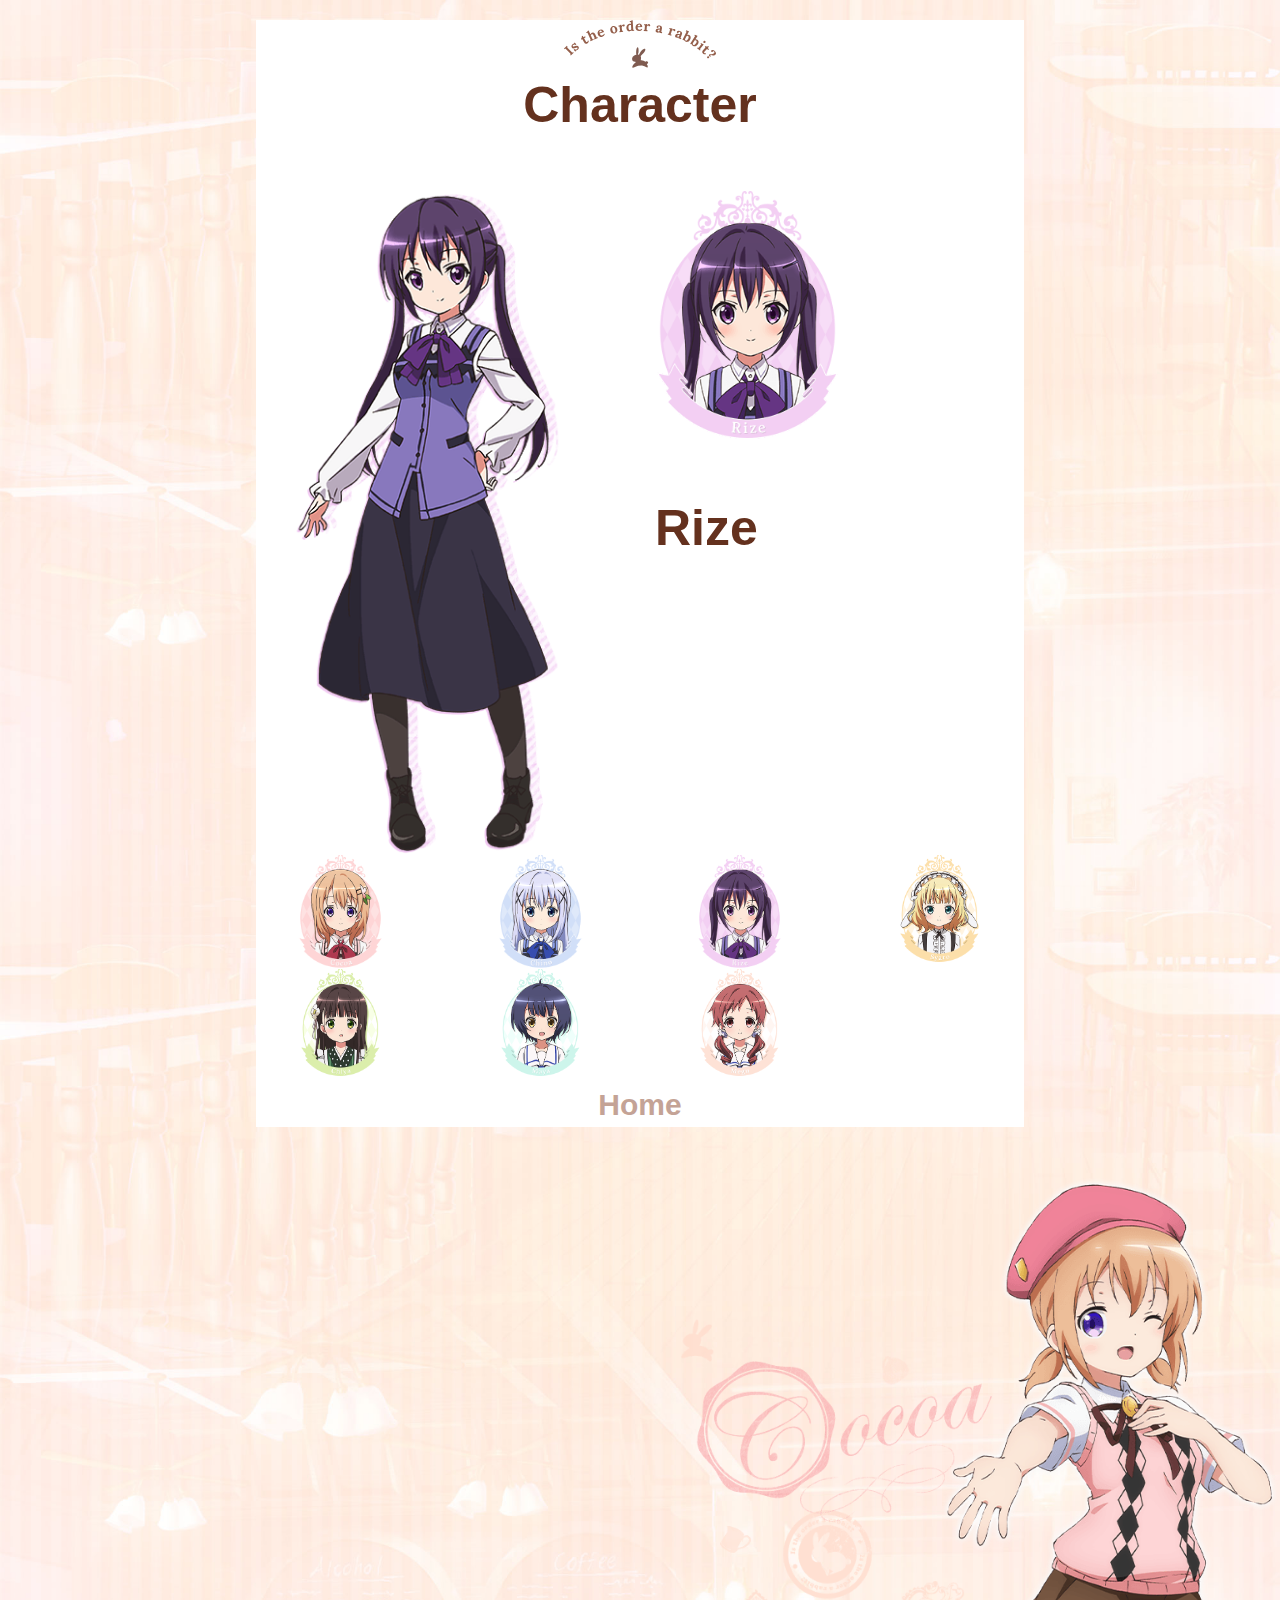
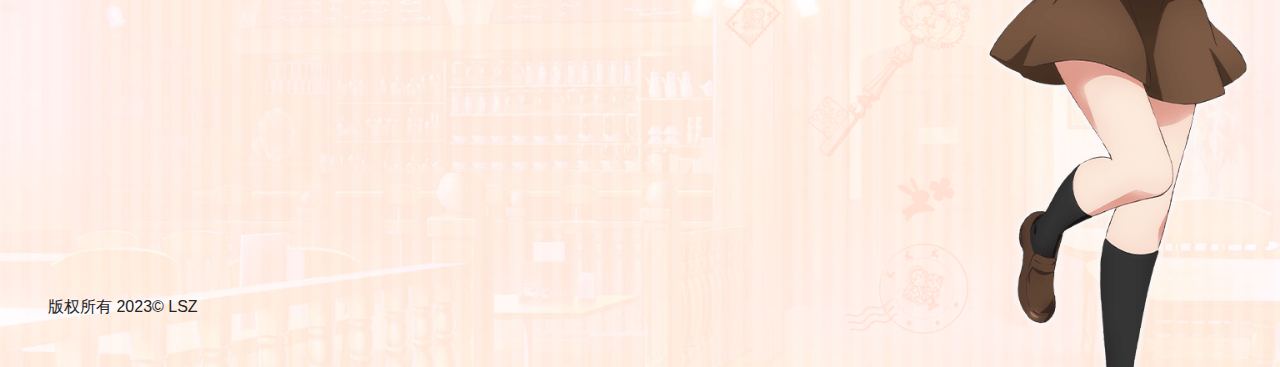
<file: rize.html>
<!DOCTYPE html>
<html lang="en">

<head>
    <meta charset="UTF-8">
    <meta http-equiv="X-UA-Compatible" content="IE=edge">
    <meta name="viewport" content="width=device-width, initial-scale=1.0">
    <title>Document</title>
    <style>
        body {
            background: url(img/bg.jpg);
            background-size: 100%;
            overflow-x: hidden
        }

        #main {
            background-color: white;
            width: 60%;
            margin: 20px auto;

        }

        #title {
            text-align: center;
            color: #64311e;
            font-size: 50px;
            font-weight: 800;
            margin-top: 0px;
        }

        #Character_introduce {
            width: 200px;
            height: 200px;
            background: #fffbf2;
            padding: 0px;
            margin: 0px;
        }
        #character_title{
            color: #64311e;
            font-size: 50px;
            font-weight: 800;
            margin-top: 50px;
        }
        .img_center{
            display: block; 
            margin: 0px auto;
        }
        /* .charaSection__text {
            position: relative;
            width: 700%;
            margin: 1em 0 0 0;
            color: #4a1f0f;
            transition: .3s;
            border-radius: 6px;
            background: #fffbf2;
            padding: 28px 14px 44px 14px;
            font-size: 1.4rem;
            font-weight: 500;
            line-height: 2;
            background: url(img/deco_stamp_2.svg) right 15px bottom -30px / 180px auto no-repeat, #fffbf2;
        } */
    </style>
    <link rel="stylesheet" href="css/bootstrap.min.css">
</head>

<body>
    <div id="main">
        <div class="row">
            <div class="col-12">
                <img src="img/cate_head.svg" alt="" class="" style=" display: block; margin: 0px auto;">
            </div>
            <div class="col-12 mb-5" id="title">
                Character
            </div>
            <div class="col-6">
                <img  src="img/rize_body.png" alt="" class="w-100">
            </div>
            <div class="col-6">
                <div class="row">
                    <div class="col-12">
                        <img src="img/リゼ.png" alt="" class="w-50">
                    </div>
                    <div class="col-12" id="character_title">
                        Rize
                    </div>
                    <!-- <div class="charaSection__text w-50 col-12">
                        <p>喫茶ラビットハウスに下宿している女の子。かわいいものやモフモフしたものが大好きで、チノのことを妹のようにかわいがっている。
                        </p>
                    </div> -->
                </div>
            </div>
        </div>
        <div class="row">
            <div class="col-3">
                <a href="cocoa.html"><img src="img/ココア.png" alt="" class="img_center w-50 secondary-image" ></a>
            </div>
            <div class="col-3">
                <a href="chino.html"><img src="img/チノ.png" alt="" class="img_center w-50 secondary-image"></a>
            </div>
            <div class="col-3">
               <a href="rize.html"> <img src="img/リゼ.png" alt="" class="img_center w-50 secondary-image" ></a>
            </div>
            <div class="col-3">
                <a href="syaro.html"><img src="img/syaro_face.png" alt="" class="img_center w-50 secondary-image" ></a>
            </div>
            <div class="col-3">
                <a href="chiya.html"><img src="img/chiya_face.png" alt="" class="img_center w-50 secondary-image" ></a>
            </div>
            <div class="col-3">
                <a href="maya.html"><img src="img/maya_face.png" alt="" class="img_center w-50 secondary-image"></a>
            </div>
            <div class="col-3">
                <a href="megu.html"><img src="img/megu_face.png" alt="" class="img_center w-50 secondary-image "></a>
            </div>
            <div class="col-3">
                
            </div>
            <a href="index.html" style="text-decoration: none; text-align: center; font-weight: 800;
                font-size: 30px;
                color: #c4a396;" class="m-auto ">Home</a>
        </div>
    </div>
    <div id="footer" class="row mt-5">
        <div class="col">
            <span style=" position: absolute; bottom: 0px;" class="ml-5 mb-5">版权所有 2023© LSZ </span>
        </div>
        <div class="col">
            <img src="img/cocoa.png" alt="" style="float: right;" class="w-100">
        </div>
    </div>
    <script src="js/jquery-3.4.1.js" type="text/javascript" charset="utf-8"></script>
    <script src="js/bootstrap.js" type="text/javascript" charset="utf-8"></script>
</body>

</html>
</file>
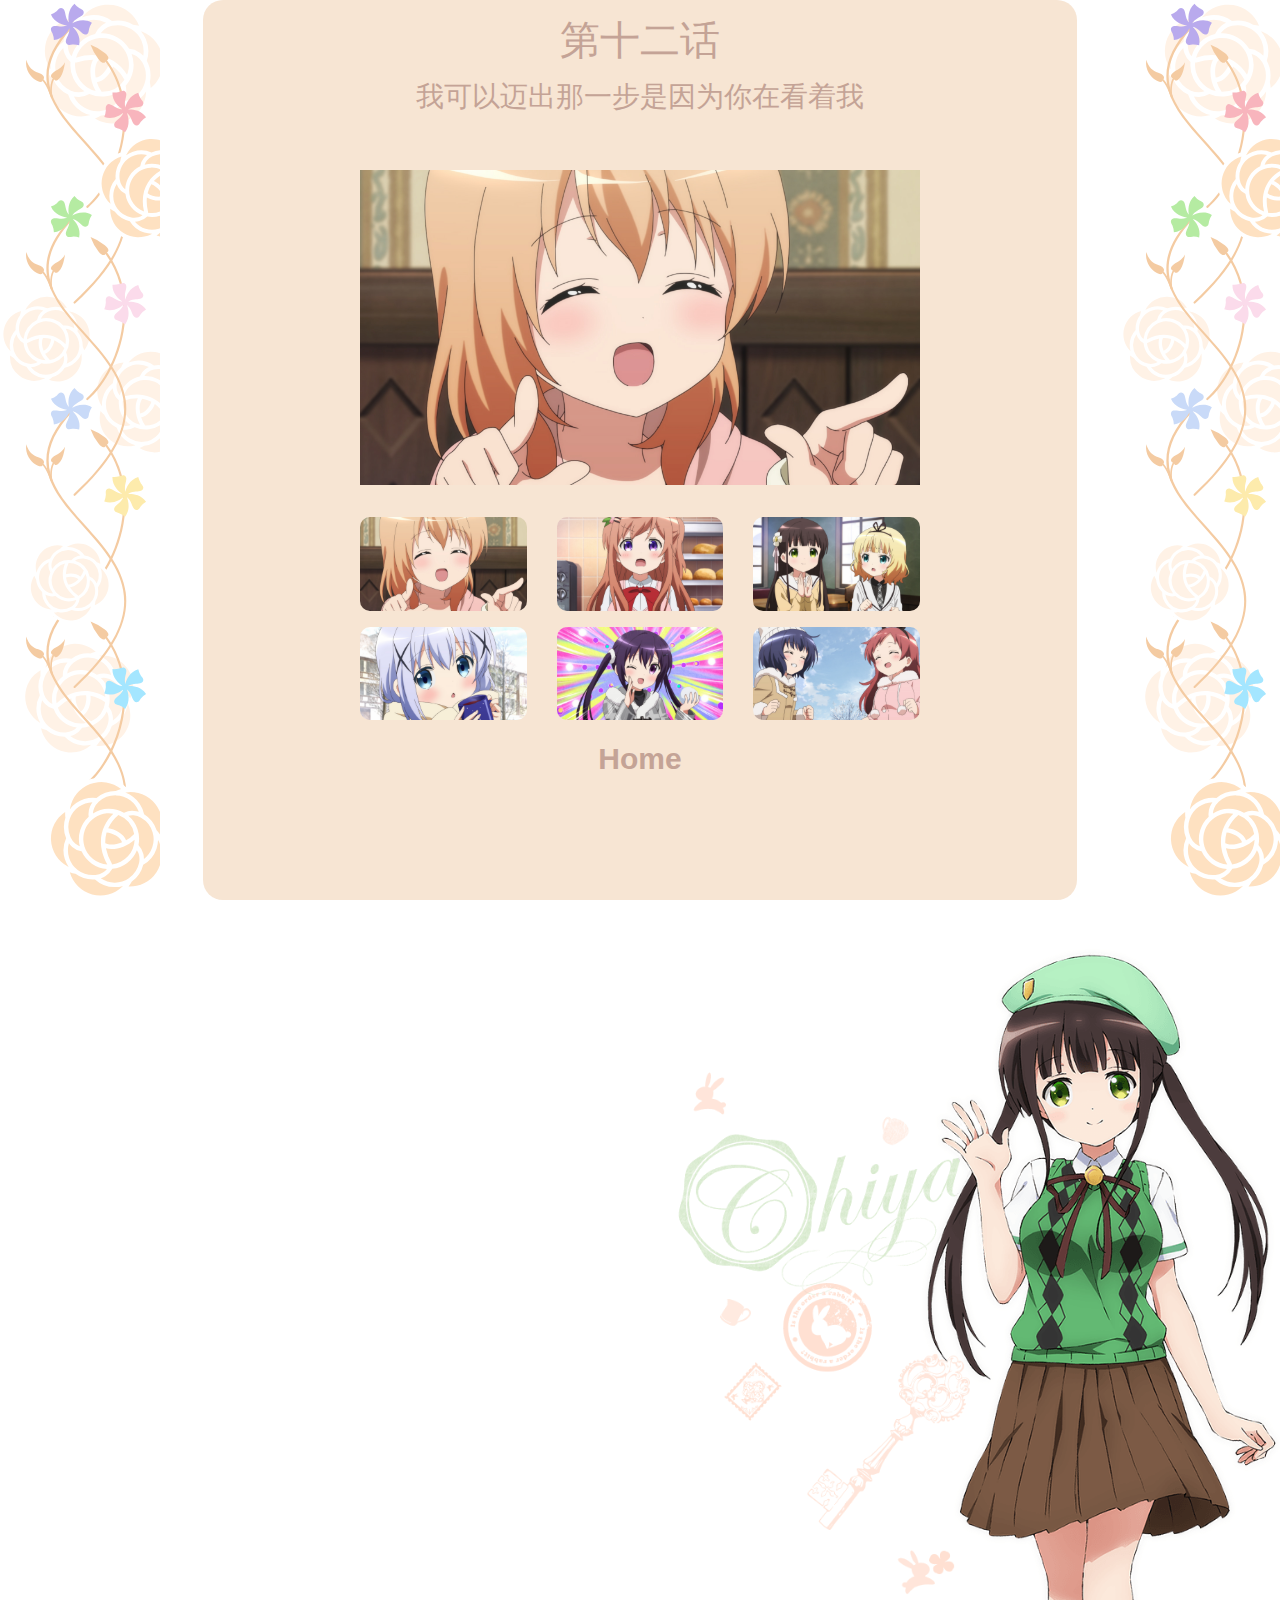
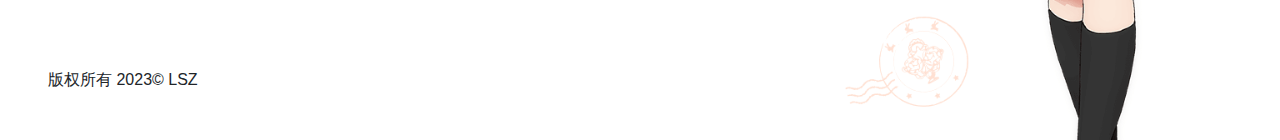
<file: story.html>
<!DOCTYPE html>
<html lang="en">

<head>
    <meta charset="UTF-8">
    <meta http-equiv="X-UA-Compatible" content="IE=edge">
    <meta name="viewport" content="width=device-width, initial-scale=1.0">
    <title>Document</title>
    <style>
        #embed1 {
            float: left;
        }

        #embed2 {
            float: right;
        }

        #main {
            border-radius: 20px;
            background-color: rgba(240, 204, 168, 0.5);
            margin: 0px auto;
        }

        #big_img {
            border-radius: 10px;
        }

        #top_title {
            text-align: center;
            color: #c4a396;
            font-size: 28px;
        }
    </style>
    <link rel="stylesheet" href="css/bootstrap.min.css">
</head>

<body style="overflow-x:hidden">
    <div class="row">
        <div class="col-2">
            <embed id="embed1" src="img/deco_side.svg" type="">
        </div>
        <div class="col-8" id="main">
            <div class="row m-auto" style="width: 70%;">
                <div id="top_title" class="col-12">
                    <h1 class="mt-3">第十二话</h1>
                    <h3 class="mt-3">我可以迈出那一步是因为你在看着我</h3>
                </div>
                <div class="col-12 mt-5 mb-3">
                    <img id="main-image" src="img/00000122.jpg" alt="" class="w-100 m-auto ">
                </div>
                <div class="col-4 mt-3 ">
                    <img id="big_img" src="img/00000122.jpg" onclick="changeImage(this)" alt=""
                        class="w-100 m-auto secondary-image ">
                </div>
                <div class="col-4 mt-3 ">
                    <img id="big_img" src="img/00000123.jpg" onclick="changeImage(this)" alt=""
                        class="w-100 m-auto secondary-image">
                </div>
                <div class="col-4 mt-3 ">
                    <img id="big_img" src="img/00000124.jpg" onclick="changeImage(this)" alt=""
                        class="w-100 m-auto secondary-image">
                </div>
                <div class="col-4 mt-3 mb-3">
                    <img id="big_img" src="img/00000125.jpg" onclick="changeImage(this)" alt=""
                        class="w-100 m-auto secondary-image">
                </div>
                <div class="col-4 mt-3 mb-3">
                    <img id="big_img" src="img/00000126.jpg" onclick="changeImage(this)" alt=""
                        class="w-100 m-auto secondary-image">
                </div>
                <div class="col-4 mt-3 mb-3">
                    <img id="big_img" src="img/00000127.jpg" onclick="changeImage(this)" alt=""
                        class="w-100 m-auto secondary-image">
                </div>
                <a href="index.html" style="text-decoration: none; text-align: center; font-weight: 800;
                font-size: 30px;
                color: #c4a396;" class="m-auto">Home</a>
            </div>
        </div>
        <div class="col-2">
            <embed id="embed2" src="img/deco_side.svg" type="">
        </div>
    </div>
    <div id="footer" class="row mt-5">
        <div class="col">
            <span style=" position: absolute; bottom: 0px;" class="ml-5 mb-5">版权所有 2023© LSZ </span>
        </div>
        <div class="col">
            <img src="img/chiya.png" alt="" style="float: right;" class="w-100">
        </div>
    </div>
    <script>
        var mainImage = document.getElementById("main-image");
        var secondaryImages = document.getElementsByClassName("secondary-image");

        function changeImage(image) {
            mainImage.src = image.src;
        }
    </script>
    <script src="js/jquery-3.4.1.js" type="text/javascript" charset="utf-8"></script>
    <script src="js/bootstrap.js" type="text/javascript" charset="utf-8"></script>
</body>

</html>
</file>
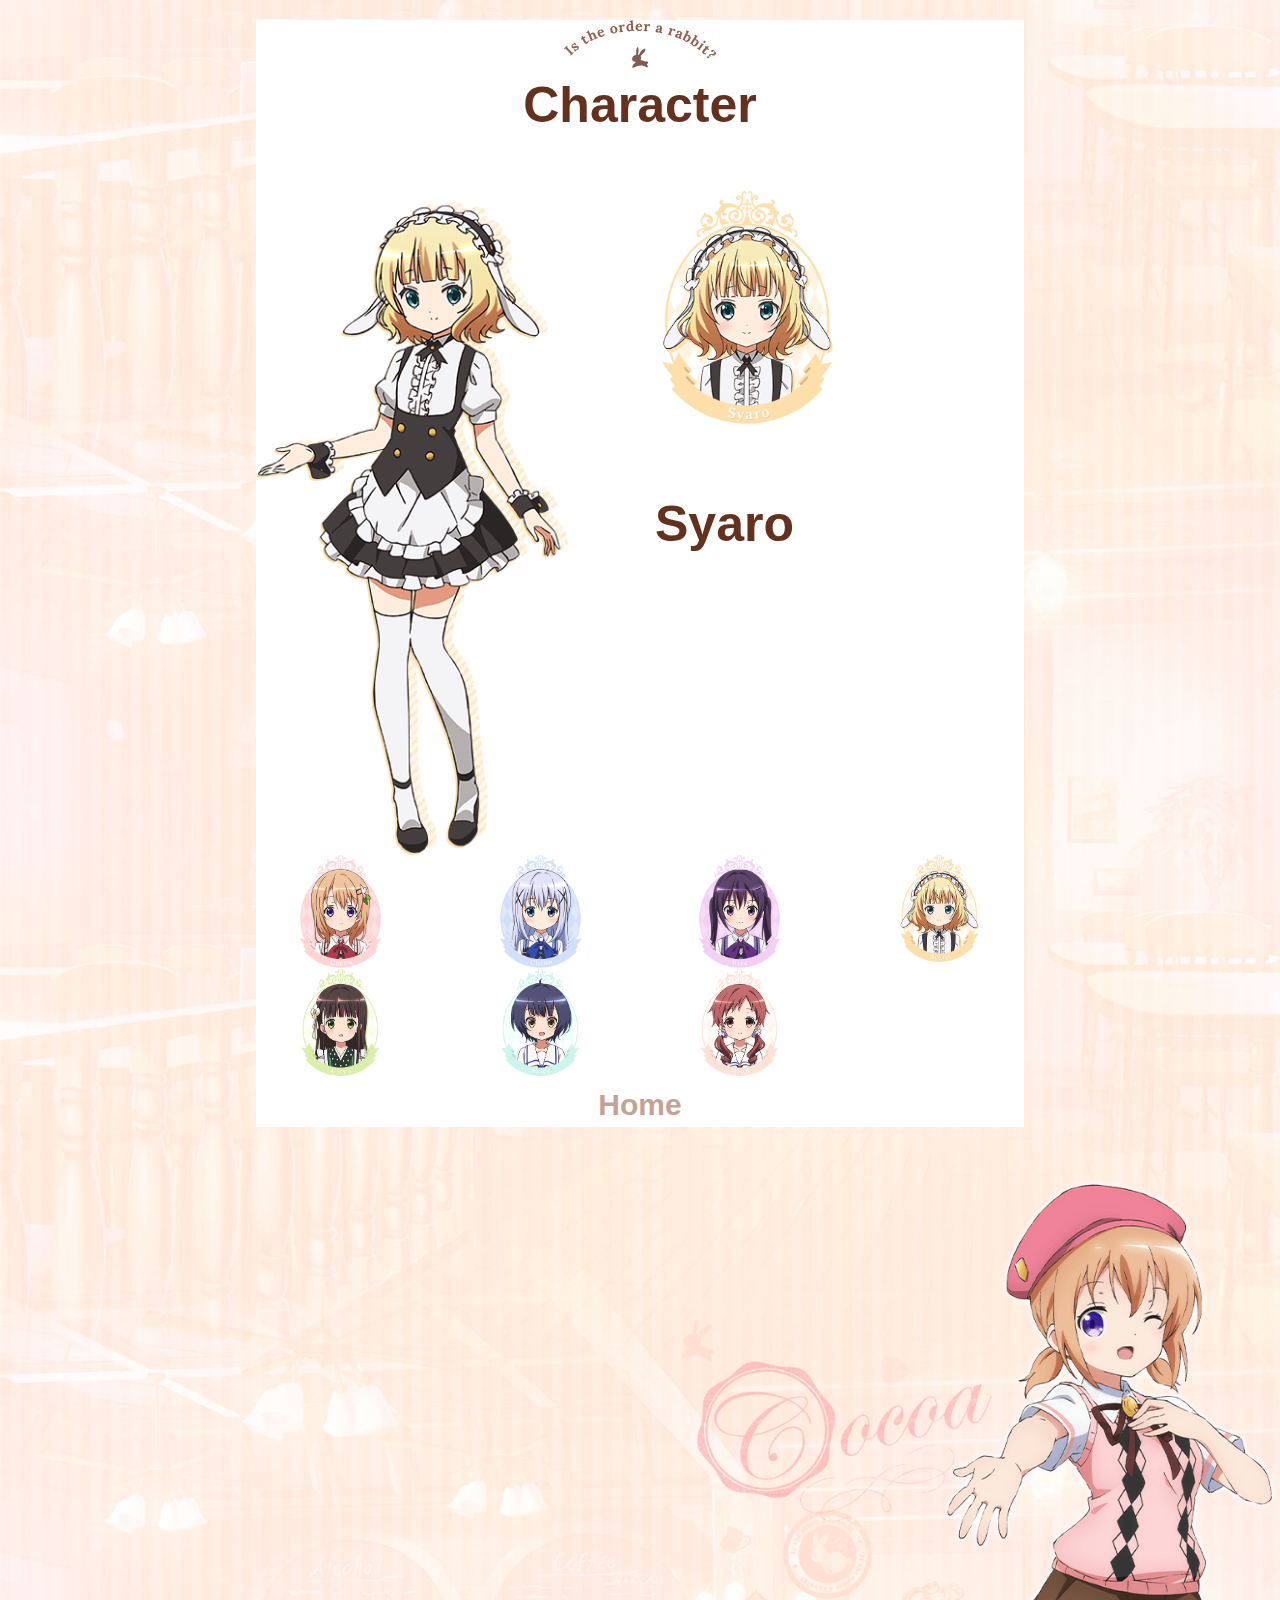
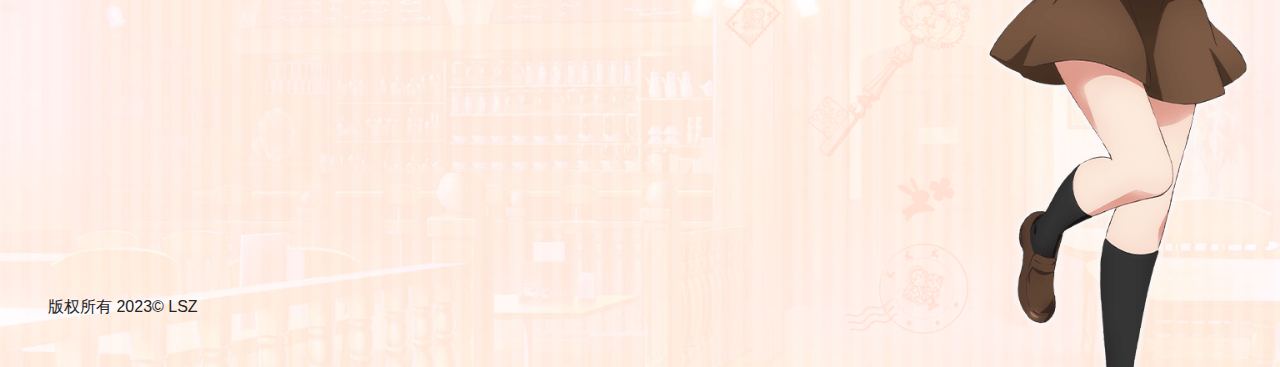
<file: syaro.html>
<!DOCTYPE html>
<html lang="en">

<head>
    <meta charset="UTF-8">
    <meta http-equiv="X-UA-Compatible" content="IE=edge">
    <meta name="viewport" content="width=device-width, initial-scale=1.0">
    <title>Document</title>
    <style>
        body {
            background: url(img/bg.jpg);
            background-size: 100%;
            overflow-x: hidden
        }

        #main {
            background-color: white;
            width: 60%;
            margin: 20px auto;

        }

        #title {
            text-align: center;
            color: #64311e;
            font-size: 50px;
            font-weight: 800;
            margin-top: 0px;
        }

        #Character_introduce {
            width: 200px;
            height: 200px;
            background: #fffbf2;
            padding: 0px;
            margin: 0px;
        }
        #character_title{
            color: #64311e;
            font-size: 50px;
            font-weight: 800;
            margin-top: 50px;
        }
        .img_center{
            display: block; 
            margin: 0px auto;
        }
        /* .charaSection__text {
            position: relative;
            width: 700%;
            margin: 1em 0 0 0;
            color: #4a1f0f;
            transition: .3s;
            border-radius: 6px;
            background: #fffbf2;
            padding: 28px 14px 44px 14px;
            font-size: 1.4rem;
            font-weight: 500;
            line-height: 2;
            background: url(img/deco_stamp_2.svg) right 15px bottom -30px / 180px auto no-repeat, #fffbf2;
        } */
    </style>
    <link rel="stylesheet" href="css/bootstrap.min.css">
</head>

<body>
    <div id="main">
        <div class="row">
            <div class="col-12">
                <img src="img/cate_head.svg" alt="" class="" style=" display: block; margin: 0px auto;">
            </div>
            <div class="col-12 mb-5" id="title">
                Character
            </div>
            <div class="col-6">
                <img  src="img/syaro_body.png" alt="" class="w-100">
            </div>
            <div class="col-6">
                <div class="row">
                    <div class="col-12">
                        <img src="img/syaro_face.png" alt="" class="w-50">
                    </div>
                    <div class="col-12" id="character_title">
                        Syaro
                    </div>
                    <!-- <div class="charaSection__text w-50 col-12">
                        <p>喫茶ラビットハウスに下宿している女の子。かわいいものやモフモフしたものが大好きで、チノのことを妹のようにかわいがっている。
                        </p>
                    </div> -->
                </div>
            </div>
        </div>
        <div class="row">
            <div class="col-3">
                <a href="cocoa.html"><img src="img/ココア.png" alt="" class="img_center w-50 secondary-image" ></a>
            </div>
            <div class="col-3">
                <a href="chino.html"><img src="img/チノ.png" alt="" class="img_center w-50 secondary-image"></a>
            </div>
            <div class="col-3">
               <a href="rize.html"> <img src="img/リゼ.png" alt="" class="img_center w-50 secondary-image" ></a>
            </div>
            <div class="col-3">
                <a href="syaro.html"><img src="img/syaro_face.png" alt="" class="img_center w-50 secondary-image" ></a>
            </div>
            <div class="col-3">
                <a href="chiya.html"><img src="img/chiya_face.png" alt="" class="img_center w-50 secondary-image" ></a>
            </div>
            <div class="col-3">
                <a href="maya.html"><img src="img/maya_face.png" alt="" class="img_center w-50 secondary-image"></a>
            </div>
            <div class="col-3">
                <a href="megu.html"><img src="img/megu_face.png" alt="" class="img_center w-50 secondary-image "></a>
            </div>
            <div class="col-3">
                
            </div>
            <a href="index.html" style="text-decoration: none; text-align: center; font-weight: 800;
                font-size: 30px;
                color: #c4a396;" class="m-auto ">Home</a>
        </div>
    </div>
    <div id="footer" class="row mt-5">
        <div class="col">
            <span style=" position: absolute; bottom: 0px;" class="ml-5 mb-5">版权所有 2023© LSZ </span>
        </div>
        <div class="col">
            <img src="img/cocoa.png" alt="" style="float: right;" class="w-100">
        </div>
    </div>
    <script src="js/jquery-3.4.1.js" type="text/javascript" charset="utf-8"></script>
    <script src="js/bootstrap.js" type="text/javascript" charset="utf-8"></script>
</body>

</html>
</file>
